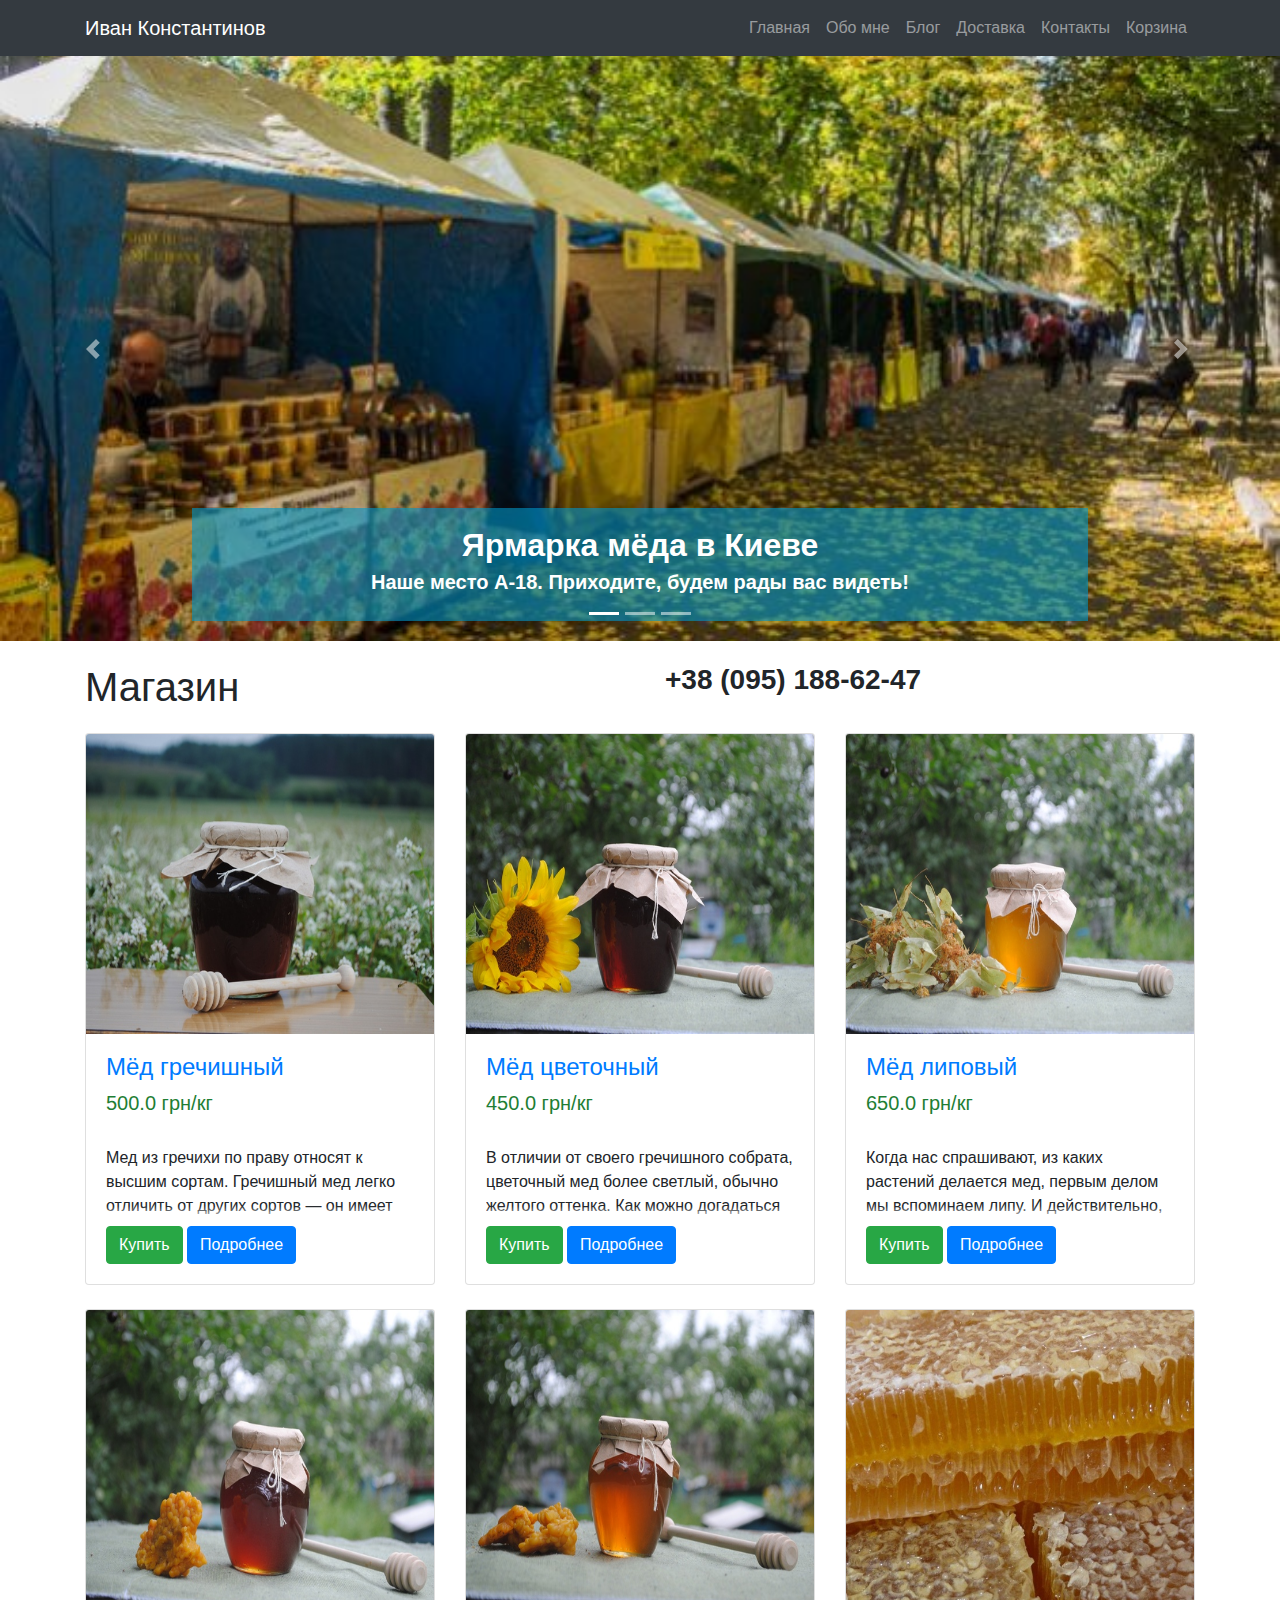
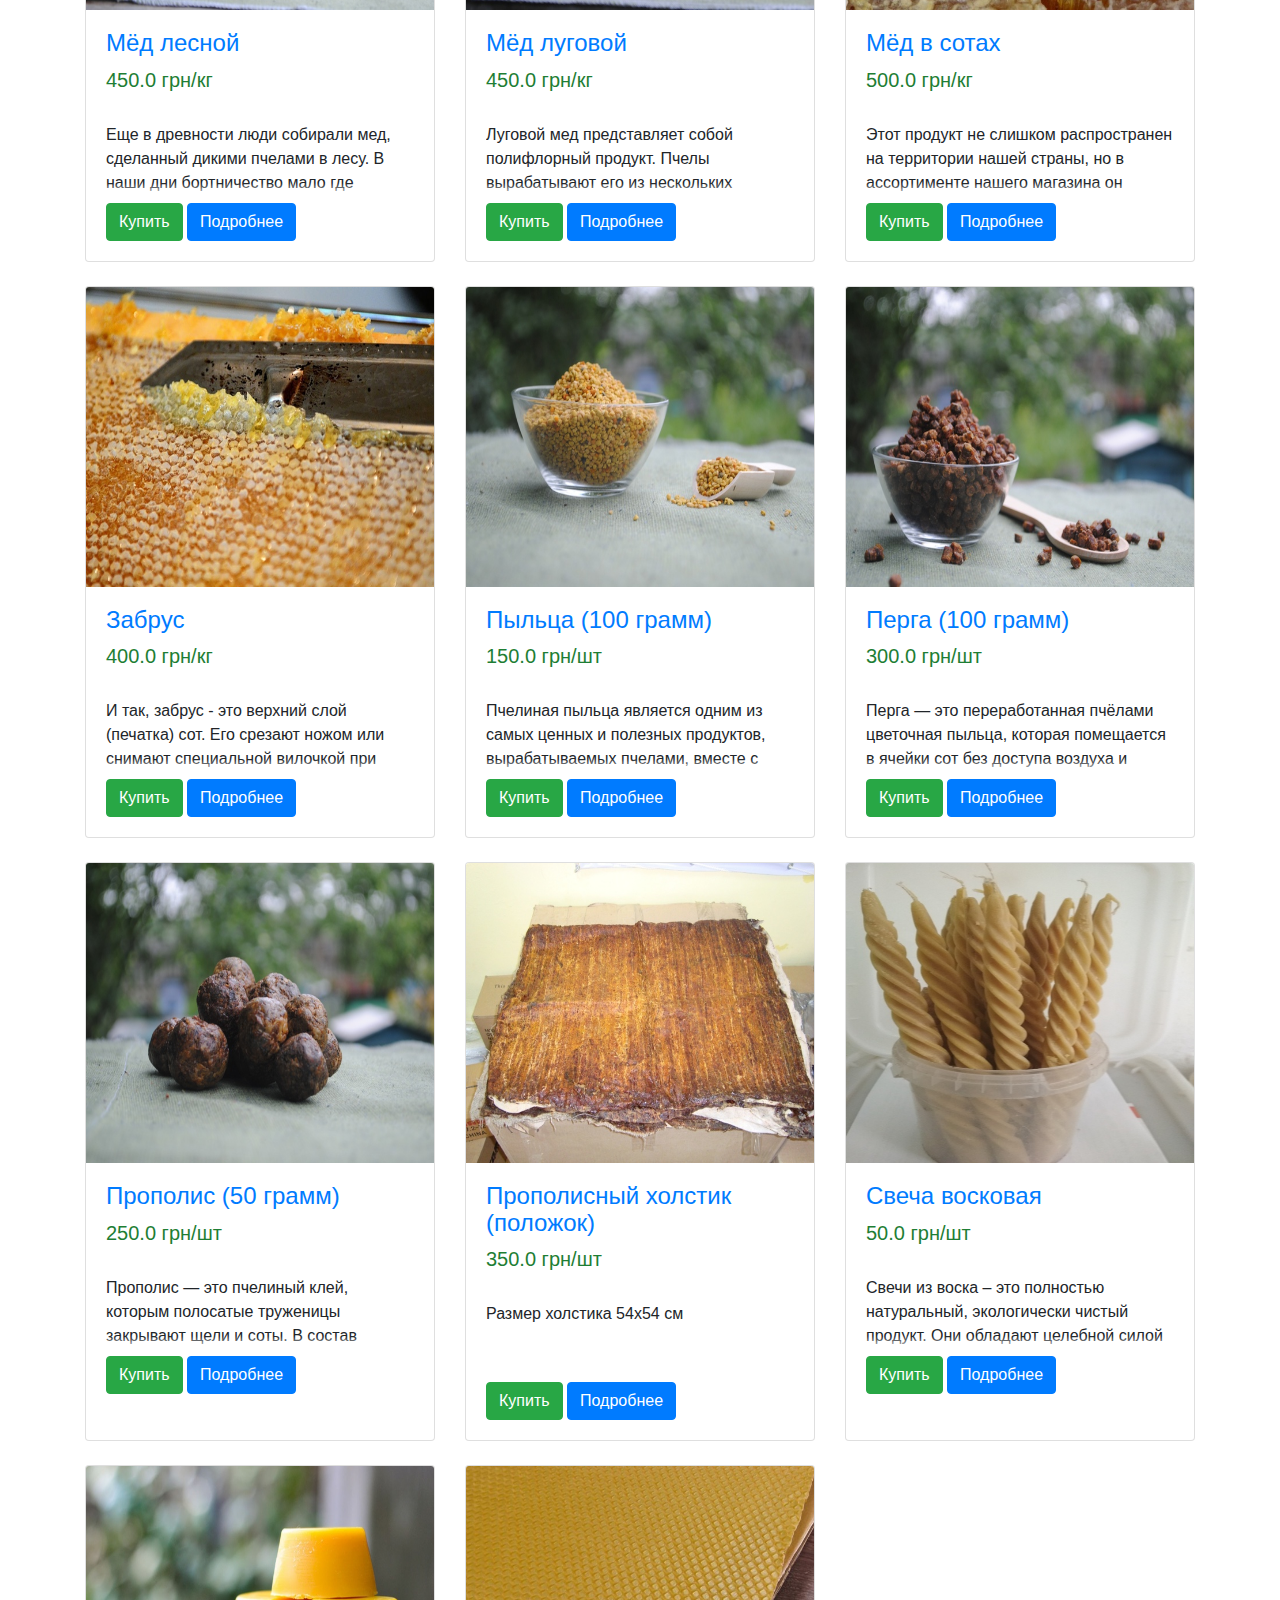
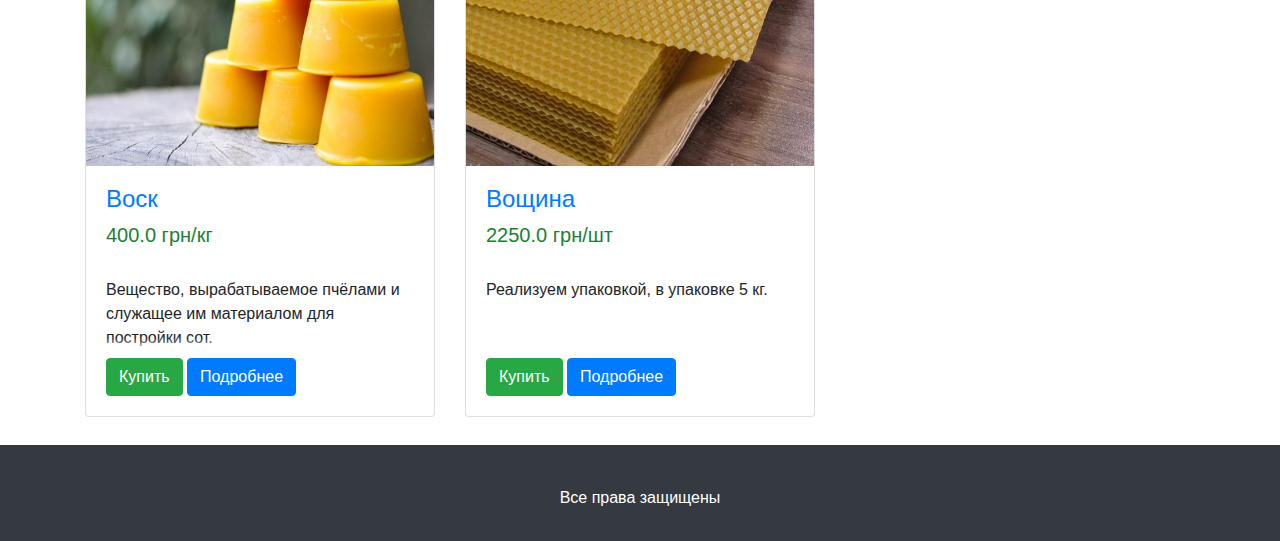
<file: index.html>
<!DOCTYPE html>
<html lang="ru">
<head>
    <meta charset="UTF-8">
    <meta http-equiv="x-ua-compatible" content="IE=edge">
    <meta name="viewport" content="width=device-width, initial-scale=1, shrink-to-fit=no">
    <meta name="author" content="Александр Долинский"> 
    <title>Мёд и продукты пчеловодства от Ивана Константинова</title>
    <meta name="description" content="">
    <meta name="keywords" content="">
    <link rel="stylesheet" href="https://use.fontawesome.com/releases/v5.2.0/css/all.css" integrity="sha384-hWVjflwFxL6sNzntih27bfxkr27PmbbK/iSvJ+a4+0owXq79v+lsFkW54bOGbiDQ" crossorigin="anonymous">
    <link rel="shortcut icon" href="assets/img/logo.png" type="image/png">
    <link href="assets/libs/css/bootstrap.min.css" rel="stylesheet">
    <link href="assets/libs/css/modern-business.css" rel="stylesheet">
    <link href="assets/css/style.css" rel="stylesheet">
</head>
<body>
<nav class="navbar fixed-top navbar-expand-lg navbar-dark bg-dark" role="navigation">
    <div class="container">
        <a class="navbar-brand" href="index.html">Иван Константинов</a>
        <button class="navbar-toggler navbar-toggler-right" type="button" data-toggle="collapse"
                data-target="#navbarResponsive" aria-controls="navbarResponsive" aria-expanded="false"
                aria-label="Toggle navigation">
            <span class="navbar-toggler-icon"></span>
        </button>
        <div class="collapse navbar-collapse" id="navbarResponsive">
            <ul class="navbar-nav ml-auto">
                <li class="nav-item">
                    <a class="nav-link" href="index.html">Главная</a>
                </li>
                <li class="nav-item">
                    <a class="nav-link" href="about.html">Обо мне</a>
                </li>
                <li class="nav-item">
                    <a class="nav-link" href="blog.html">Блог</a>
                </li>
                <li class="nav-item">
                    <a class="nav-link" href="delivery.html">Доставка</a>
                </li>
                <li class="nav-item">
                    <a class="nav-link" href="contacts.html">Контакты</a>
                </li>
                <li class="nav-item">
                    <a class="nav-link" href="basket/index.html">
                        Корзина <i class="fas fa-shopping-cart"></i>                        
                    </a>
                </li>
                
            </ul>
        </div>
    </div>
</nav>
<div id="carouselExampleIndicators" class="carousel slide" data-ride="carousel">
            <ol class="carousel-indicators">
                <li data-target="#carouselExampleIndicators" data-slide-to="0" class="active"></li>
                <li data-target="#carouselExampleIndicators" data-slide-to="1"></li>
                <li data-target="#carouselExampleIndicators" data-slide-to="2"></li>
            </ol>
            <div class="carousel-inner" role="listbox">
                <div class="carousel-item active" style="background-image: url(assets/img/carusel/slide0.jpg)">
                    <div class="carousel-caption d-none d-md-block" style="background-color: rgba(0, 150, 200, 0.6);">
                        <h2><b>Ярмарка мёда в Киеве</b></h2>
                        <h5><b>Наше место А-18. Приходите, будем рады вас видеть!</b></h5>
                    </div>
                </div>
                <div class="carousel-item" style="background-image: url(assets/img/carusel/slide1.jpg)">
                    <div class="carousel-caption d-none d-md-block" style="background-color: rgba(0, 150, 200, 0.6);">
                        <h2><b>Иван Константинов</b></h2>
                        <h5><b>Пчеловод в 4-м поколении с опытом более 25 лет</b></h5>
                    </div>
                </div>
                <div class="carousel-item" style="background-image: url(assets/img/carusel/slide2.jpg)">
                    <div class="carousel-caption d-none d-md-block" style="background-color: rgba(0, 150, 200, 0.6);">
                        <h2><b>Собственная пасека</b></h2>
                        <h5><b>В экологически чистом месте в дали от городов и трасс</b></h5>
                    </div>
                </div>
            </div>
            <a class="carousel-control-prev" href="#carouselExampleIndicators" role="button" data-slide="prev">
                <span class="carousel-control-prev-icon" aria-hidden="true"></span>
                <span class="sr-only">Previous</span>
            </a>
            <a class="carousel-control-next" href="#carouselExampleIndicators" role="button" data-slide="next">
                <span class="carousel-control-next-icon" aria-hidden="true"></span>
                <span class="sr-only">Next</span>
            </a>
        </div>
    <div class="container">
        <div class="row">
            <div class="col-md-6">
                <h1 class="my-4">Магазин</h1>
            </div>
            <div class="col-md-6">
                <h3 class="my-4 pull-right"><b><i class="fas fa-phone" style="color: #29A642; margin-right: 10px;"></i>+38 (095) 188-62-47</b></h3>
            </div>
            </div>
                <div class="row">              
                <div class="col-lg-4 mb-4">
                    <div class="card h-100">
                        <a href="basket/index.html">
                            <img height="300px" class="card-img-top" src="assets/img/products/HVazmXCSlww.jpg" alt=""></a>
                        <div class="card-body">
                            <h4 class="card-title">
                                <a href="#">Мёд гречишный</a>
                            </h4>
                            <h5 class="card-title" style="color: #1e7e34">500.0
                                грн/кг</h5>
                            <div class="block_100">
                            <p class="card-text">Мед из гречихи по праву относят к высшим сортам. Гречишный мед легко отличить от других сортов — он имеет темный оттенок, варьирующийся от оранжевого до каштанового и терракотового. У продукта характерный вкус, который выделяет его среди других сортов, благодаря которому его никогда не спутаешь. Гречишный мед терпкий, чуть-чуть горчит и першит в горле, оставляя после себя уникальное послевкусие. Отдельно стоит упомянуть аромат продукта, состоящий из букета изысканных оттенков: мускат, корица, чернослив и полевые цветы... Попробовав раз гречишный мед, вы влюбитесь в него раз и навсегда.</p>
                            </div>
                            <a href="#" class="btn btn-success" data-toggle="modal"
                               data-target="#buyProductModal0">Купить</a>

                            <a href="article/01/post.html" class="btn btn-primary pull-right">Подробнее</a>

                            <div class="modal fade" id="buyProductModal0" tabindex="-1"
                                 role="dialog"
                                 aria-labelledby="buyProductLabel0">
                                <div class="modal-dialog" role="document">
                                    <div class="modal-content">
                                        <div class="modal-header">
                                            <h4 class="modal-title" id="buyProductLabel0">
                                                Покупка</h4>
                                            <button type="button" class="close" data-dismiss="modal" aria-label="Close"><span
                                                    aria-hidden="true">&times;</span></button>
                                        </div>
                                        <form role="form" action="/add-to-cart/1/" method="post">
                                            <input type='hidden' name='csrfmiddlewaretoken' value='VzdDOFSo5dlsoi9xDLD3SdkBLBzlohqg' />
                                            <div class="modal-body">
                                                <h6>Мёд гречишный</h6>
                                                <div class="input-group">
                                                    <div class="input-group-addon">Количество</div>
                                                    <input name="quantity"
                                                           min="0.100" max="100"
                                                           type="number"
                                                           step="0.100"
                                                           class="form-control"
                                                           value="1">
                                                    <div class="input-group-addon">
                                                        кг
                                                    </div>
                                                </div>
                                            </div>
                                            <div class="modal-footer">
                                                <button type="submit" class="btn btn-success">Купить</button>
                                            </div>
                                        </form>
                                    </div>
                                </div>
                            </div>
                        </div>
                    </div>
                </div>              
                <div class="col-lg-4 mb-4">
                    <div class="card h-100">
                        <a href="#">
                            <img height="300px" class="card-img-top" src="assets/img/products/xsHXwnFVSFI.jpg" alt=""></a>
                        <div class="card-body">
                            <h4 class="card-title">
                                <a href="/product/2/">Мёд цветочный</a>
                            </h4>
                            <h5 class="card-title" style="color: #1e7e34">450.0
                                грн/кг</h5>
                            <div class="block_100">
                                <p class="card-text">В отличии от своего гречишного собрата, цветочный мед более светлый, обычно желтого оттенка. Как можно догадаться из названия сорта, этот продукт собирается с разнотравья, чаще всего это одуванчик, душица, клевер и чабрец. В официальной характеристике этот мед называют «полифлерным».</p>
                            </div>

                            <a href="#" class="btn btn-success" data-toggle="modal"
                               data-target="#buyProductModal1">Купить</a>

                            <a href="#" class="btn btn-primary pull-right">Подробнее</a>

                            <div class="modal fade" id="buyProductModal1" tabindex="-1"
                                 role="dialog"
                                 aria-labelledby="buyProductLabel1">
                                <div class="modal-dialog" role="document">
                                    <div class="modal-content">
                                        <div class="modal-header">
                                            <h4 class="modal-title" id="buyProductLabel1">
                                                Покупка</h4>
                                            <button type="button" class="close" data-dismiss="modal" aria-label="Close"><span
                                                    aria-hidden="true">&times;</span></button>
                                        </div>
                                        <form role="form" action="/add-to-cart/2/" method="post">
                                            <input type='hidden' name='csrfmiddlewaretoken' value='VzdDOFSo5dlsoi9xDLD3SdkBLBzlohqg' />
                                            <div class="modal-body">
                                                <h6>Мёд цветочный</h6>
                                                <div class="input-group">
                                                    <div class="input-group-addon">Количество</div>
                                                    <input name="quantity"
                                                           min="0.100" max="100"
                                                           type="number"
                                                           step="0.100"
                                                           class="form-control"
                                                           value="1">
                                                    <div class="input-group-addon">
                                                        кг
                                                    </div>
                                                </div>
                                            </div>
                                            <div class="modal-footer">
                                                <button type="submit" class="btn btn-success">Купить</button>
                                            </div>
                                        </form>
                                    </div>
                                </div>
                            </div>
                        </div>
                    </div>
                </div>               
                <div class="col-lg-4 mb-4">
                    <div class="card h-100">
                        <a href="#">
                            <img height="300px" class="card-img-top" src="assets/img/products/yl4bfuZRF8E.jpg" alt=""></a>
                        <div class="card-body">
                            <h4 class="card-title">
                                <a href="#">Мёд липовый</a>
                            </h4>
                            <h5 class="card-title" style="color: #1e7e34">650.0
                                грн/кг</h5>
                            <div class="block_100">
                                <p class="card-text">Когда нас спрашивают, из каких растений делается мед, первым делом мы вспоминаем липу. И действительно, удивительный сорт липового меда стоит доверия и восхищения. Липа по праву считается царицей медоносных растений. Интересный факт: с одного дерева липы пчелы производят почти 16 киллограмов натурального меда. Продукт имеет сладкий вкус и выраженное послевкусие горечи и терпкости. Мед из липы отличается душистым и даже мятным ароматом, который чувствуется в июне и июле, когда липа начинает цвести. Баночка липового меда даже в самый холодный зимний день напомнит о счастливых летних деньках.</p>
                            </div>
                            <a href="#" class="btn btn-success" data-toggle="modal"
                               data-target="#buyProductModal2">Купить</a>

                            <a href="#" class="btn btn-primary pull-right">Подробнее</a>

                            <div class="modal fade" id="buyProductModal2" tabindex="-1"
                                 role="dialog"
                                 aria-labelledby="buyProductLabel2">
                                <div class="modal-dialog" role="document">
                                    <div class="modal-content">
                                        <div class="modal-header">
                                            <h4 class="modal-title" id="buyProductLabel2">
                                                Покупка</h4>
                                            <button type="button" class="close" data-dismiss="modal" aria-label="Close"><span
                                                    aria-hidden="true">&times;</span></button>
                                        </div>
                                        <form role="form" action="#" method="post">
                                            <input type='hidden' name='csrfmiddlewaretoken' value='VzdDOFSo5dlsoi9xDLD3SdkBLBzlohqg' />
                                            <div class="modal-body">
                                                <h6>Мёд липовый</h6>
                                                <div class="input-group">
                                                    <div class="input-group-addon">Количество</div>
                                                    <input name="quantity"
                                                           min="0.100" max="100"
                                                           type="number"
                                                           step="0.100"
                                                           class="form-control"
                                                           value="1">
                                                    <div class="input-group-addon">
                                                        кг
                                                    </div>
                                                </div>
                                            </div>
                                            <div class="modal-footer">
                                                <button type="submit" class="btn btn-success">Купить</button>
                                            </div>
                                        </form>
                                    </div>
                                </div>
                            </div>
                        </div>
                    </div>
                </div>    
                </div>
                <div class="row">               
                <div class="col-lg-4 mb-4">
                    <div class="card h-100">
                        <a href="#">
                            <img height="300px" class="card-img-top" src="assets/img/products/IAYRWZsH8zg.jpg" alt=""></a>
                        <div class="card-body">
                            <h4 class="card-title">
                                <a href="#">Мёд лесной</a>
                            </h4>
                            <h5 class="card-title" style="color: #1e7e34">450.0
                                грн/кг</h5>
                            <div class="block_100">
                                <p class="card-text">Еще в древности люди собирали мед, сделанный дикими пчелами в лесу. В наши дни бортничество мало где распространено, но лесной мед все такой же вкусный и полезный. Так как невозможно определить, с каких именно растений собран лесной мед, его цвет может варьироваться от светло-желтых до темных, почти черных оттенков. Характерный горьковатый вкус продукта обусловлен большим содержанием пади, а мед, собранный в лесу с хвойными деревьями, может даже отдавать небольшой кислинкой. Аромат продукта вобрал в себя все разнообразие лесных запахов. Лесной мед получается более густым, чем луговой. Также этот мед кристаллизуется медленнее, чем другие сорта, поэтому срок хранения у него более длительный.</p>
                            </div>
                            <a href="#" class="btn btn-success" data-toggle="modal"
                               data-target="#buyProductModal3">Купить</a>

                            <a href="#" class="btn btn-primary pull-right">Подробнее</a>

                            <div class="modal fade" id="buyProductModal3" tabindex="-1"
                                 role="dialog"
                                 aria-labelledby="buyProductLabel3">
                                <div class="modal-dialog" role="document">
                                    <div class="modal-content">
                                        <div class="modal-header">
                                            <h4 class="modal-title" id="buyProductLabel3">
                                                Покупка</h4>
                                            <button type="button" class="close" data-dismiss="modal" aria-label="Close"><span
                                                    aria-hidden="true">&times;</span></button>
                                        </div>
                                        <form role="form" action="#" method="post">
                                            <input type='hidden' name='csrfmiddlewaretoken' value='VzdDOFSo5dlsoi9xDLD3SdkBLBzlohqg' />
                                            <div class="modal-body">
                                                <h6>Мёд лесной</h6>
                                                <div class="input-group">
                                                    <div class="input-group-addon">Количество</div>
                                                    <input name="quantity"
                                                           min="0.100" max="100"
                                                           type="number"
                                                           step="0.100"
                                                           class="form-control"
                                                           value="1">
                                                    <div class="input-group-addon">
                                                        кг
                                                    </div>
                                                </div>
                                            </div>
                                            <div class="modal-footer">
                                                <button type="submit" class="btn btn-success">Купить</button>
                                            </div>
                                        </form>
                                    </div>
                                </div>
                            </div>
                        </div>
                    </div>
                </div>               
                <div class="col-lg-4 mb-4">
                    <div class="card h-100">
                        <a href="#"><img height="300px" class="card-img-top" src="assets/img/products/72Tln3SUphE.jpg" alt=""></a>
                        <div class="card-body">
                            <h4 class="card-title">
                                <a href="#">Мёд луговой</a>
                            </h4>
                            <h5 class="card-title" style="color: #1e7e34">450.0
                                грн/кг</h5>
                            <div class="block_100">
                                <p class="card-text">Луговой мед представляет собой полифлорный продукт. Пчелы вырабатывают его из нескольких десятков видов растений-медоносов. В состав меда входит нектар клевера, чабреца, шалфея, дикой герани, зверобоя, тмина, цикория, василька, душицы, одуванчика, донника, тимьяна, люцерны и других цветов.</p>
                            </div>
                            <a href="#" class="btn btn-success" data-toggle="modal"
                               data-target="#buyProductModal4">Купить</a>

                            <a href="#" class="btn btn-primary pull-right">Подробнее</a>

                            <div class="modal fade" id="buyProductModal4" tabindex="-1"
                                 role="dialog"
                                 aria-labelledby="buyProductLabel4">
                                <div class="modal-dialog" role="document">
                                    <div class="modal-content">
                                        <div class="modal-header">
                                            <h4 class="modal-title" id="buyProductLabel4">
                                                Покупка</h4>
                                            <button type="button" class="close" data-dismiss="modal" aria-label="Close"><span
                                                    aria-hidden="true">&times;</span></button>
                                        </div>
                                        <form role="form" action="/add-to-cart/11/" method="post">
                                            <input type='hidden' name='csrfmiddlewaretoken' value='VzdDOFSo5dlsoi9xDLD3SdkBLBzlohqg' />
                                            <div class="modal-body">
                                                <h6>Мёд луговой</h6>
                                                <div class="input-group">
                                                    <div class="input-group-addon">Количество</div>
                                                    <input name="quantity"
                                                           min="0.100" max="100"
                                                           type="number"
                                                           step="0.100"
                                                           class="form-control"
                                                           value="1">
                                                    <div class="input-group-addon">
                                                        кг
                                                    </div>
                                                </div>
                                            </div>
                                            <div class="modal-footer">
                                                <button type="submit" class="btn btn-success">Купить</button>
                                            </div>
                                        </form>
                                    </div>
                                </div>
                            </div>
                        </div>
                    </div>
                </div>                            
                <div class="col-lg-4 mb-4">
                    <div class="card h-100">
                        <a href="#"><img height="300px" class="card-img-top" src="assets/img/products/8lYLerZlyRs.jpg" alt=""></a>
                        <div class="card-body">
                            <h4 class="card-title">
                                <a href="#">Мёд в сотах</a>
                            </h4>
                            <h5 class="card-title" style="color: #1e7e34">500.0
                                грн/кг</h5>
                            <div class="block_100">
                                <p class="card-text">Этот продукт не слишком распространен на территории нашей страны, но в ассортименте нашего магазина он имеется. Ведь мед в сотах обладает рядом уникальных целебных свойств, о которых сейчас и пойдет речь.</p>
                            </div>
                            <a href="#" class="btn btn-success" data-toggle="modal"
                               data-target="#buyProductModal5">Купить</a>

                            <a href="#" class="btn btn-primary pull-right">Подробнее</a>

                            <div class="modal fade" id="buyProductModal5" tabindex="-1"
                                 role="dialog"
                                 aria-labelledby="buyProductLabel5">
                                <div class="modal-dialog" role="document">
                                    <div class="modal-content">
                                        <div class="modal-header">
                                            <h4 class="modal-title" id="buyProductLabel5">
                                                Покупка</h4>
                                            <button type="button" class="close" data-dismiss="modal" aria-label="Close"><span
                                                    aria-hidden="true">&times;</span></button>
                                        </div>
                                        <form role="form" action="#" method="post">
                                            <input type='hidden' name='csrfmiddlewaretoken' value='VzdDOFSo5dlsoi9xDLD3SdkBLBzlohqg' />
                                            <div class="modal-body">
                                                <h6>Мёд в сотах</h6>
                                                <div class="input-group">
                                                    <div class="input-group-addon">Количество</div>
                                                    <input name="quantity"
                                                           min="0.100" max="100"
                                                           type="number"
                                                           step="0.100"
                                                           class="form-control"
                                                           value="1">
                                                    <div class="input-group-addon">
                                                        кг
                                                    </div>
                                                </div>
                                            </div>
                                            <div class="modal-footer">
                                                <button type="submit" class="btn btn-success">Купить</button>
                                            </div>
                                        </form>
                                    </div>
                                </div>
                            </div>
                        </div>
                    </div>
                </div>
                </div>
                <div class="row">                
                <div class="col-lg-4 mb-4">
                    <div class="card h-100">
                        <a href="#"><img height="300px" class="card-img-top" src="assets/img/products/yLPkfrJUY1c.jpg" alt=""></a>
                        <div class="card-body">
                            <h4 class="card-title">
                                <a href="#">Забрус</a>
                            </h4>
                            <h5 class="card-title" style="color: #1e7e34">400.0
                                грн/кг</h5>
                            <div class="block_100">
                                <p class="card-text">И так, забрус - это верхний слой (печатка) сот. Его срезают ножом или снимают специальной вилочкой при распечатывании сот, перед откачкой мёда. Пчёлы запечатывают мёд, только тогда, когда он созрел. Запечатывая мёд - пчёлы его консервируют себе на зиму.</p>
                            </div>
                            <a href="#" class="btn btn-success" data-toggle="modal"
                               data-target="#buyProductModal6">Купить</a>

                            <a href="#" class="btn btn-primary pull-right">Подробнее</a>

                            <div class="modal fade" id="buyProductModal6" tabindex="-1"
                                 role="dialog"
                                 aria-labelledby="buyProductLabel6">
                                <div class="modal-dialog" role="document">
                                    <div class="modal-content">
                                        <div class="modal-header">
                                            <h4 class="modal-title" id="buyProductLabel6">
                                                Покупка</h4>
                                            <button type="button" class="close" data-dismiss="modal" aria-label="Close"><span
                                                    aria-hidden="true">&times;</span></button>
                                        </div>
                                        <form role="form" action="#" method="post">
                                            <input type='hidden' name='csrfmiddlewaretoken' value='VzdDOFSo5dlsoi9xDLD3SdkBLBzlohqg' />
                                            <div class="modal-body">
                                                <h6>Забрус</h6>
                                                <div class="input-group">
                                                    <div class="input-group-addon">Количество</div>
                                                    <input name="quantity"
                                                           min="0.100" max="100"
                                                           type="number"
                                                           step="0.100"
                                                           class="form-control"
                                                           value="1">
                                                    <div class="input-group-addon">
                                                        кг
                                                    </div>
                                                </div>
                                            </div>
                                            <div class="modal-footer">
                                                <button type="submit" class="btn btn-success">Купить</button>
                                            </div>
                                        </form>
                                    </div>
                                </div>
                            </div>
                        </div>
                    </div>
                </div>         
                <div class="col-lg-4 mb-4">
                    <div class="card h-100">
                        <a href="#">
                            <img height="300px" class="card-img-top" src="assets/img/products/mHe4TjqIKgw.jpg" alt=""></a>
                        <div class="card-body">
                            <h4 class="card-title">
                                <a href="#">Пыльца (100 грамм)</a>
                            </h4>
                            <h5 class="card-title" style="color: #1e7e34">150.0
                                грн/шт</h5>
                            <div class="block_100">
                                <p class="card-text">Пчелиная пыльца является одним из самых ценных и полезных продуктов, вырабатываемых пчелами, вместе с прополисом и маточным молочком. Во время опыления цветка пчела цепляет своими мохнатыми ножками его пыльцу и относит в улей, где она скапливается в специальном лотке.</p>
                            </div>
                            <a href="#" class="btn btn-success" data-toggle="modal"
                               data-target="#buyProductModal7">Купить</a>

                            <a href="#" class="btn btn-primary pull-right">Подробнее</a>

                            <div class="modal fade" id="buyProductModal7" tabindex="-1"
                                 role="dialog"
                                 aria-labelledby="buyProductLabel7">
                                <div class="modal-dialog" role="document">
                                    <div class="modal-content">
                                        <div class="modal-header">
                                            <h4 class="modal-title" id="buyProductLabel7">
                                                Покупка</h4>
                                            <button type="button" class="close" data-dismiss="modal" aria-label="Close"><span
                                                    aria-hidden="true">&times;</span></button>
                                        </div>
                                        <form role="form" action="#" method="post">
                                            <input type='hidden' name='csrfmiddlewaretoken' value='VzdDOFSo5dlsoi9xDLD3SdkBLBzlohqg' />
                                            <div class="modal-body">
                                                <h6>Пыльца (100 грамм)</h6>
                                                <div class="input-group">
                                                    <div class="input-group-addon">Количество</div>
                                                    <input name="quantity"
                                                           min="1" max="100"
                                                           type="number"
                                                           step="1"
                                                           class="form-control"
                                                           value="1">
                                                    <div class="input-group-addon">
                                                        шт
                                                    </div>
                                                </div>
                                            </div>
                                            <div class="modal-footer">
                                                <button type="submit" class="btn btn-success">Купить</button>
                                            </div>
                                        </form>
                                    </div>
                                </div>
                            </div>
                        </div>
                    </div>
                </div>                
                <div class="col-lg-4 mb-4">
                    <div class="card h-100">
                        <a href="#">
                            <img height="300px" class="card-img-top" src="assets/img/products/FbwC8JmmJuw.jpg" alt=""></a>
                        <div class="card-body">
                            <h4 class="card-title">
                                <a href="#">Перга (100 грамм)</a>
                            </h4>
                            <h5 class="card-title" style="color: #1e7e34">300.0
                                грн/шт</h5>
                            <div class="block_100">
                                <p class="card-text">Перга — это переработанная пчёлами цветочная пыльца, которая помещается в ячейки сот без доступа воздуха и заливается мёдом. От воздействия пчелиной слюны и микроорганизмов вырабатывается молочная кислота, консервирующая массу.</p>
                            </div>
                            <a href="#" class="btn btn-success" data-toggle="modal"
                               data-target="#buyProductModal8">Купить</a>

                            <a href="#" class="btn btn-primary pull-right">Подробнее</a>

                            <div class="modal fade" id="buyProductModal8" tabindex="-1"
                                 role="dialog"
                                 aria-labelledby="buyProductLabel8">
                                <div class="modal-dialog" role="document">
                                    <div class="modal-content">
                                        <div class="modal-header">
                                            <h4 class="modal-title" id="buyProductLabel8">
                                                Покупка</h4>
                                            <button type="button" class="close" data-dismiss="modal" aria-label="Close"><span
                                                    aria-hidden="true">&times;</span></button>
                                        </div>
                                        <form role="form" action="#" method="post">
                                            <input type='hidden' name='csrfmiddlewaretoken' value='VzdDOFSo5dlsoi9xDLD3SdkBLBzlohqg' />
                                            <div class="modal-body">
                                                <h6>Перга (100 грамм)</h6>
                                                <div class="input-group">
                                                    <div class="input-group-addon">Количество</div>
                                                    <input name="quantity"
                                                           min="1" max="100"
                                                           type="number"
                                                           step="1"
                                                           class="form-control"
                                                           value="1">
                                                    <div class="input-group-addon">
                                                        шт
                                                    </div>
                                                </div>
                                            </div>
                                            <div class="modal-footer">
                                                <button type="submit" class="btn btn-success">Купить</button>
                                            </div>
                                        </form>
                                    </div>
                                </div>
                            </div>
                        </div>
                    </div>
                </div>
                </div>
                <div class="row">           
                <div class="col-lg-4 mb-4">
                    <div class="card h-100">
                        <a href="#"><img height="300px" class="card-img-top" src="assets/img/products/oaTMhvdlBxU.jpg" alt=""></a>
                        <div class="card-body">
                            <h4 class="card-title">
                                <a href="#">Прополис (50 грамм)</a>
                            </h4>
                            <h5 class="card-title" style="color: #1e7e34">250.0
                                грн/шт</h5>
                            <div class="block_100">
                                <p class="card-text">Прополис — это пчелиный клей, которым полосатые труженицы закрывают щели и соты. В состав продукта входят 16 классов органических веществ, поэтому прополис обладает поистине магическим действием. Одна из важнейших его функций — дезинфицирующая. Пчелы используют его для поддержания стерильности в своих ульях. Прополис помогает уничтожать возбудителей инфекционных заболеваний и выводить токсины из организма. Продукт даже способен нейтрализовать яды, которые выделяют распадающиеся клетки, ускоряет процессы заживления и регенерации.</p>
                            </div>
                            <a href="#" class="btn btn-success" data-toggle="modal"
                               data-target="#buyProductModal9">Купить</a>

                            <a href="#" class="btn btn-primary pull-right">Подробнее</a>

                            <div class="modal fade" id="buyProductModal9" tabindex="-1"
                                 role="dialog"
                                 aria-labelledby="buyProductLabel9">
                                <div class="modal-dialog" role="document">
                                    <div class="modal-content">
                                        <div class="modal-header">
                                            <h4 class="modal-title" id="buyProductLabel9">
                                                Покупка</h4>
                                            <button type="button" class="close" data-dismiss="modal" aria-label="Close"><span
                                                    aria-hidden="true">&times;</span></button>
                                        </div>
                                        <form role="form" action="#" method="post">
                                            <input type='hidden' name='csrfmiddlewaretoken' value='VzdDOFSo5dlsoi9xDLD3SdkBLBzlohqg' />
                                            <div class="modal-body">
                                                <h6>Прополис (50 грамм)</h6>
                                                <div class="input-group">
                                                    <div class="input-group-addon">Количество</div>
                                                    <input name="quantity"
                                                           min="1" max="100"
                                                           type="number"
                                                           step="1"
                                                           class="form-control"
                                                           value="1">
                                                    <div class="input-group-addon">
                                                        шт
                                                    </div>
                                                </div>
                                            </div>
                                            <div class="modal-footer">
                                                <button type="submit" class="btn btn-success">Купить</button>
                                            </div>
                                        </form>
                                    </div>
                                </div>
                            </div>
                        </div>
                    </div>
                </div>              
                <div class="col-lg-4 mb-4">
                    <div class="card h-100">
                        <a href="#"><img height="300px" class="card-img-top" src="assets/img/products/-g1Kk6nO11E.jpg" alt=""></a>
                        <div class="card-body">
                            <h4 class="card-title">
                                <a href="#">Прополисный холстик (положок)</a>
                            </h4>
                            <h5 class="card-title" style="color: #1e7e34">350.0
                                грн/шт</h5>
                            <div class="block_100">
                                <p class="card-text">Размер холстика 54х54 см</p>
                            </div>
                            <a href="#" class="btn btn-success" data-toggle="modal"
                               data-target="#buyProductModal10">Купить</a>

                            <a href="#" class="btn btn-primary pull-right">Подробнее</a>

                            <div class="modal fade" id="buyProductModal10" tabindex="-1"
                                 role="dialog"
                                 aria-labelledby="buyProductLabel10">
                                <div class="modal-dialog" role="document">
                                    <div class="modal-content">
                                        <div class="modal-header">
                                            <h4 class="modal-title" id="buyProductLabel10">
                                                Покупка</h4>
                                            <button type="button" class="close" data-dismiss="modal" aria-label="Close"><span
                                                    aria-hidden="true">&times;</span></button>
                                        </div>
                                        <form role="form" action="/add-to-cart/12/" method="post">
                                            <input type='hidden' name='csrfmiddlewaretoken' value='VzdDOFSo5dlsoi9xDLD3SdkBLBzlohqg' />
                                            <div class="modal-body">
                                                <h6>Прополисный холстик (положок)</h6>
                                                <div class="input-group">
                                                    <div class="input-group-addon">Количество</div>
                                                    <input name="quantity"
                                                           min="1" max="100"
                                                           type="number"
                                                           step="1"
                                                           class="form-control"
                                                           value="1">
                                                    <div class="input-group-addon">
                                                        шт
                                                    </div>
                                                </div>
                                            </div>
                                            <div class="modal-footer">
                                                <button type="submit" class="btn btn-success">Купить</button>
                                            </div>
                                        </form>
                                    </div>
                                </div>
                            </div>
                        </div>
                    </div>
                </div>              
                <div class="col-lg-4 mb-4">
                    <div class="card h-100">
                        <a href="#"><img height="300px" class="card-img-top" src="assets/img/products/uI3T1bwIsMs.jpg" alt=""></a>
                        <div class="card-body">
                            <h4 class="card-title">
                                <a href="#">Свеча восковая</a>
                            </h4>
                            <h5 class="card-title" style="color: #1e7e34">50.0
                                грн/шт</h5>
                            <div class="block_100">
                                <p class="card-text">Свечи из воска – это полностью натуральный, экологически чистый продукт. Они обладают целебной силой природы. При горении воск выделяет антимикробные ферменты, лечебные эфироносы – воздух в доме очищается. Особенно это полезно во время вспышки вирусного гриппа.</p>
                            </div>
                            <a href="#" class="btn btn-success" data-toggle="modal"
                               data-target="#buyProductModal11">Купить</a>

                            <a href="#" class="btn btn-primary pull-right">Подробнее</a>

                            <div class="modal fade" id="buyProductModal11" tabindex="-1"
                                 role="dialog"
                                 aria-labelledby="buyProductLabel11">
                                <div class="modal-dialog" role="document">
                                    <div class="modal-content">
                                        <div class="modal-header">
                                            <h4 class="modal-title" id="buyProductLabel11">
                                                Покупка</h4>
                                            <button type="button" class="close" data-dismiss="modal" aria-label="Close"><span
                                                    aria-hidden="true">&times;</span></button>
                                        </div>
                                        <form role="form" action="/add-to-cart/16/" method="post">
                                            <input type='hidden' name='csrfmiddlewaretoken' value='VzdDOFSo5dlsoi9xDLD3SdkBLBzlohqg' />
                                            <div class="modal-body">
                                                <h6>Свеча восковая</h6>
                                                <div class="input-group">
                                                    <div class="input-group-addon">Количество</div>
                                                    <input name="quantity"
                                                           min="1" max="100"
                                                           type="number"
                                                           step="1"
                                                           class="form-control"
                                                           value="1">
                                                    <div class="input-group-addon">
                                                        шт
                                                    </div>
                                                </div>
                                            </div>
                                            <div class="modal-footer">
                                                <button type="submit" class="btn btn-success">Купить</button>
                                            </div>
                                        </form>
                                    </div>
                                </div>
                            </div>
                        </div>
                    </div>
                </div>
            </div>
            <div class="row">   
                <div class="col-lg-4 mb-4">
                    <div class="card h-100">
                        <a href="/product/15/">
                            <img height="300px" class="card-img-top"src="assets/img/products/PemU4A7UfvU.jpg" alt=""></a>
                        <div class="card-body">
                            <h4 class="card-title">
                                <a href="#">Воск</a>
                            </h4>
                            <h5 class="card-title" style="color: #1e7e34">400.0
                                грн/кг</h5>
                            <div class="block_100">
                                <p class="card-text">Вещество, вырабатываемое пчёлами и служащее им материалом для постройки сот.</p>
                            </div>
                            <a href="#" class="btn btn-success" data-toggle="modal"
                               data-target="#buyProductModal12">Купить</a>

                            <a href="#" class="btn btn-primary pull-right">Подробнее</a>

                            <div class="modal fade" id="buyProductModal12" tabindex="-1"
                                 role="dialog"
                                 aria-labelledby="buyProductLabel12">
                                <div class="modal-dialog" role="document">
                                    <div class="modal-content">
                                        <div class="modal-header">
                                            <h4 class="modal-title" id="buyProductLabel12">
                                                Покупка</h4>
                                            <button type="button" class="close" data-dismiss="modal" aria-label="Close"><span
                                                    aria-hidden="true">&times;</span></button>
                                        </div>
                                        <form role="form" action="#" method="post">
                                            <input type='hidden' name='csrfmiddlewaretoken' value='VzdDOFSo5dlsoi9xDLD3SdkBLBzlohqg' />
                                            <div class="modal-body">
                                                <h6>Воск</h6>
                                                <div class="input-group">
                                                    <div class="input-group-addon">Количество</div>
                                                    <input name="quantity"
                                                           min="0.100" max="100"
                                                           type="number"
                                                           step="0.100"
                                                           class="form-control"
                                                           value="1">
                                                    <div class="input-group-addon">
                                                        кг
                                                    </div>
                                                </div>
                                            </div>
                                            <div class="modal-footer">
                                                <button type="submit" class="btn btn-success">Купить</button>
                                            </div>
                                        </form>
                                    </div>
                                </div>
                            </div>
                        </div>
                    </div>
                </div>             
                <div class="col-lg-4 mb-4">
                    <div class="card h-100">
                        <a href="#">
                            <img height="300px" class="card-img-top" src="assets/img/products/DdS43lIUn6k.jpg" alt=""></a>
                        <div class="card-body">
                            <h4 class="card-title">
                                <a href="#">Вощина</a>
                            </h4>
                            <h5 class="card-title" style="color: #1e7e34">2250.0
                                грн/шт</h5>
                            <div class="block_100">
                                <p class="card-text">Реализуем упаковкой, в упаковке 5 кг.</p>
                            </div>
                            <a href="#" class="btn btn-success" data-toggle="modal"
                               data-target="#buyProductModal13">Купить</a>

                            <a href="#" class="btn btn-primary pull-right">Подробнее</a>

                            <div class="modal fade" id="buyProductModal13" tabindex="-1"
                                 role="dialog"
                                 aria-labelledby="buyProductLabel13">
                                <div class="modal-dialog" role="document">
                                    <div class="modal-content">
                                        <div class="modal-header">
                                            <h4 class="modal-title" id="buyProductLabel13">
                                                Покупка</h4>
                                            <button type="button" class="close" data-dismiss="modal" aria-label="Close"><span
                                                    aria-hidden="true">&times;</span></button>
                                        </div>
                                        <form role="form" action="#" method="post">
                                            <input type='hidden' name='csrfmiddlewaretoken' value='VzdDOFSo5dlsoi9xDLD3SdkBLBzlohqg' />
                                            <div class="modal-body">
                                                <h6>Вощина</h6>
                                                <div class="input-group">
                                                    <div class="input-group-addon">Количество</div>
                                                    <input name="quantity"
                                                           min="1" max="100"
                                                           type="number"
                                                           step="1"
                                                           class="form-control"
                                                           value="1">
                                                    <div class="input-group-addon">
                                                        шт
                                                    </div>
                                                </div>
                                            </div>
                                            <div class="modal-footer">
                                                <button type="submit" class="btn btn-success">Купить</button>
                                            </div>
                                        </form>
                                    </div>
                                </div>
                            </div>
                        </div>
                    </div>
                </div>       
            </div>
     </div>

<footer class="footer py-5 bg-dark">
    <div class="container">
        <p class="m-0 text-center text-white">Все права защищены</p>
    </div>
</footer>

<script src="assets/libs/js/jquery.min.js"></script>
<script src="assets/libs/js/popper.min.js"></script>
<script src="assets/libs/js/bootstrap.min.js"></script>
<script src="assets/libs/js/scroll.js"></script>


</body>
</html>
</file>
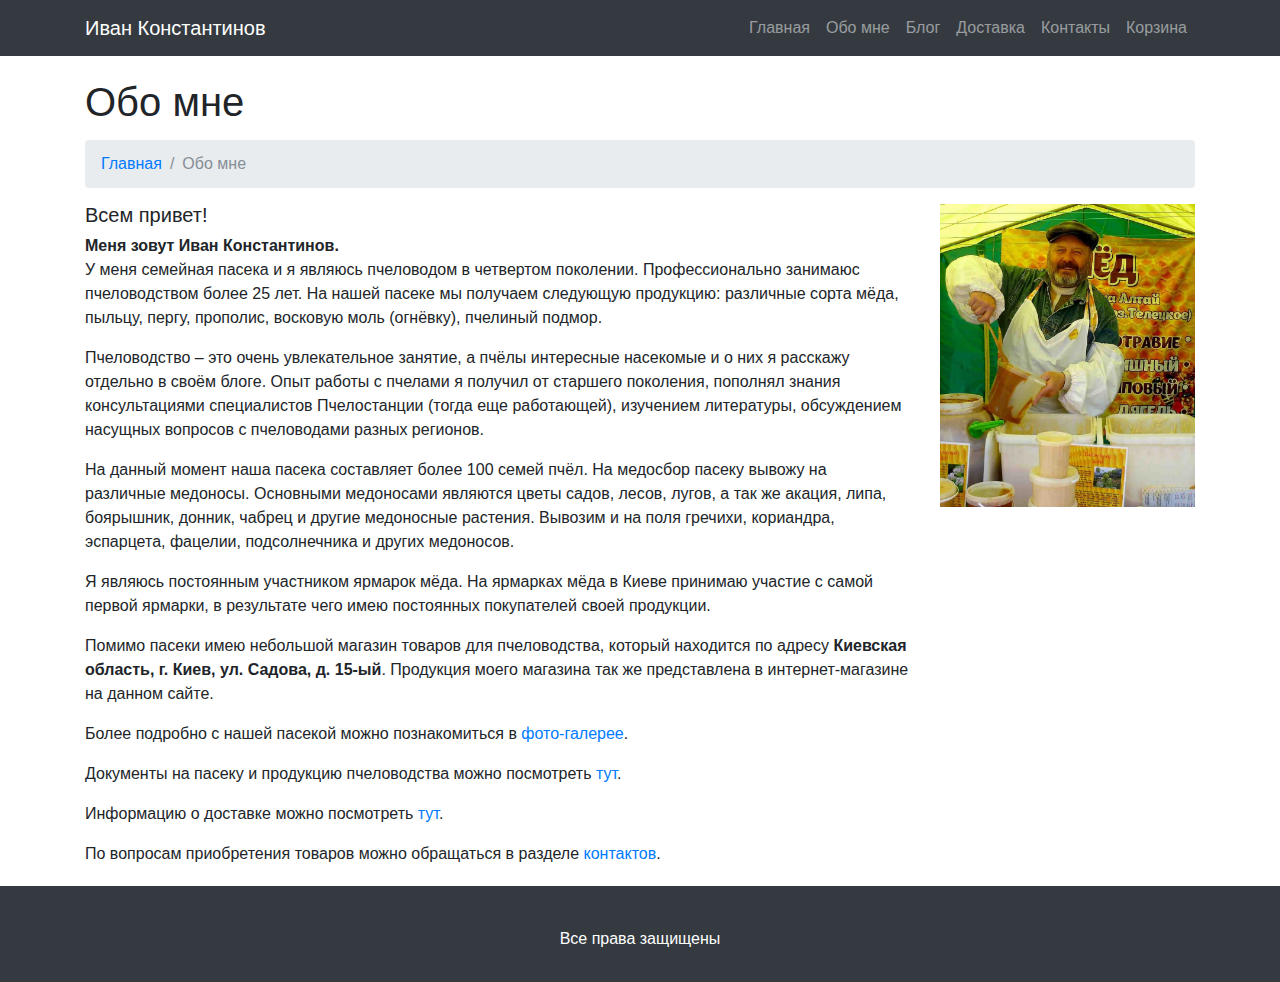
<file: about.html>
<!DOCTYPE html>
<html lang="en">
<head>
    <meta charset="UTF-8">
    <meta http-equiv="x-ua-compatible" content="IE=edge">
    <meta name="viewport" content="width=device-width, initial-scale=1, shrink-to-fit=no">
    <meta name="author" content="Александр Долинский">
    
    <title>Пчеловод Иван Константинов: информация о моей пасеке и обо мне</title>
    <meta name="description" content="">
    <meta name="keywords" content="">
    <link rel="stylesheet" href="https://use.fontawesome.com/releases/v5.2.0/css/all.css" integrity="sha384-hWVjflwFxL6sNzntih27bfxkr27PmbbK/iSvJ+a4+0owXq79v+lsFkW54bOGbiDQ" crossorigin="anonymous">

    <link rel="shortcut icon" href="assets/img/logo.png" type="image/png">
    <link href="assets/libs/css/bootstrap.min.css" rel="stylesheet">
    <link href="assets/libs/css/modern-business.css" rel="stylesheet">
    <link href="assets/css/style.css" rel="stylesheet">
</head>
<body>
<nav class="navbar fixed-top navbar-expand-lg navbar-dark bg-dark" role="navigation">
    <div class="container">
        <a class="navbar-brand" href="about.html">Иван Константинов</a>
        <button class="navbar-toggler navbar-toggler-right" type="button" data-toggle="collapse"
                data-target="#navbarResponsive" aria-controls="navbarResponsive" aria-expanded="false"
                aria-label="Toggle navigation">
            <span class="navbar-toggler-icon"></span>
        </button>
        <div class="collapse navbar-collapse" id="navbarResponsive">
            <ul class="navbar-nav ml-auto">
                <li class="nav-item">
                    <a class="nav-link" href="index.html">Главная</a>
                </li>
                <li class="nav-item">
                    <a class="nav-link" href="about.html">Обо мне</a>
                </li>
                <li class="nav-item">
                    <a class="nav-link" href="blog.html">Блог</a>
                </li>
                <li class="nav-item">
                    <a class="nav-link" href="delivery.html">Доставка</a>
                </li>
                <li class="nav-item">
                    <a class="nav-link" href="contacts.html">Контакты</a>
                </li>
                <li class="nav-item">
                    <a class="nav-link" href="">
                        Корзина <i class="fas fa-shopping-cart"></i>             
                    </a>
                </li>
                
            </ul>
        </div>
    </div>
</nav>
<div class="container">
        <h1 class="mt-4 mb-3">Обо мне</h1>
        <ol class="breadcrumb">
            <li class="breadcrumb-item">
                <a href="index.html" style="float: left">Главная</a>
            </li>
            <li class="breadcrumb-item active">Обо мне</li>
        </ol>
        <div class="row">
            <div class="col-md-9">
                <h5>Всем привет!</h5>
                <b>Меня зовут Иван Константинов.</b>
                <p>У меня семейная пасека и я являюсь пчеловодом в четвертом поколении. Профессионально занимаюс пчеловодством более 25 лет. На нашей пасеке мы получаем следующую продукцию: различные сорта мёда, пыльцу, пергу, прополис, восковую моль (огнёвку), пчелиный подмор.
                <p>Пчеловодство – это очень увлекательное занятие, а пчёлы интересные насекомые и о них я расскажу отдельно в своём блоге. Опыт работы с пчелами я получил от старшего поколения, пополнял знания консультациями специалистов Пчелостанции (тогда еще работающей), изучением литературы, обсуждением насущных вопросов с пчеловодами разных регионов.
                <p>На данный момент наша пасека составляет более 100 семей пчёл. На медосбор пасеку вывожу на различные медоносы. Основными медоносами являются цветы садов, лесов, лугов, а так же акация, липа, боярышник, донник, чабрец и другие медоносные растения. Вывозим и на поля гречихи, кориандра, эспарцета, фацелии, подсолнечника и других медоносов.
                <p>Я являюсь постоянным участником ярмарок мёда. На ярмарках мёда в Киеве принимаю участие с самой первой ярмарки, в результате чего имею постоянных покупателей своей продукции.
                <p>Помимо пасеки имею небольшой магазин товаров для пчеловодства, который находится по адресу <b>Киевская область, г. Киев, ул. Садова, д. 15-ый</b>. Продукция моего магазина так же представлена в интернет-магазине на данном сайте. <p>Более подробно с нашей пасекой можно познакомиться в <a href="photo.html">фото-галерее</a>. <p>Документы на пасеку и продукцию пчеловодства можно посмотреть <a href="documents.html">тут</a>.
                <p>Информацию о доставке можно посмотреть <a href="delivery.html">тут</a>.
                <p>По вопросам приобретения товаров можно обращаться в разделе <a href="contacts.html">контактов</a>.
            </div>
            <div class="col-md-3">
                <img src="assets/img/about/about.jpg" width="100%">
            </div>
        </div>
    </div>
<footer class="footer py-5 bg-dark">
    <div class="container">
        <p class="m-0 text-center text-white">Все права защищены</p>
    </div>
</footer>
<script src="assets/libs/js/jquery.min.js"></script>
<script src="assets/libs/js/popper.min.js"></script>
<script src="assets/libs/js/bootstrap.min.js"></script>
<script src="assets/libs/js/scroll.js"></script>
</body>
</html>
</file>
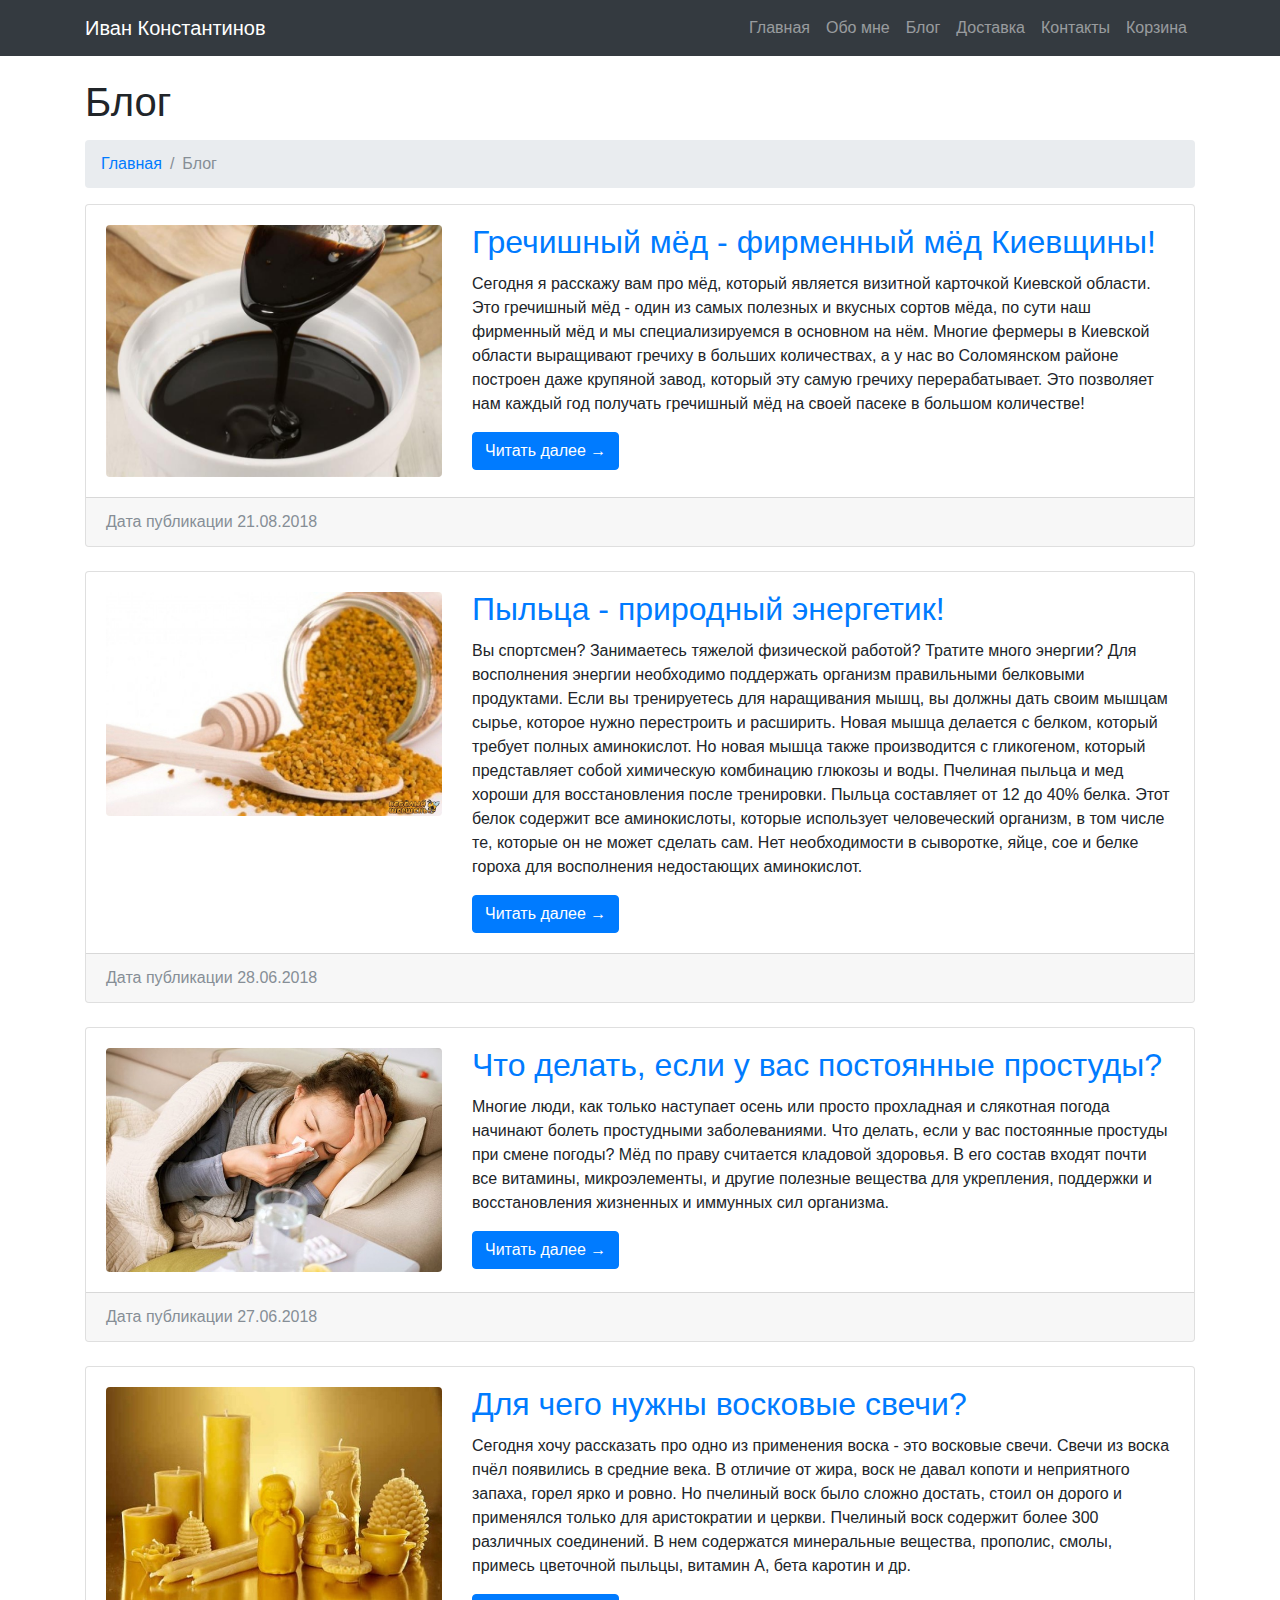
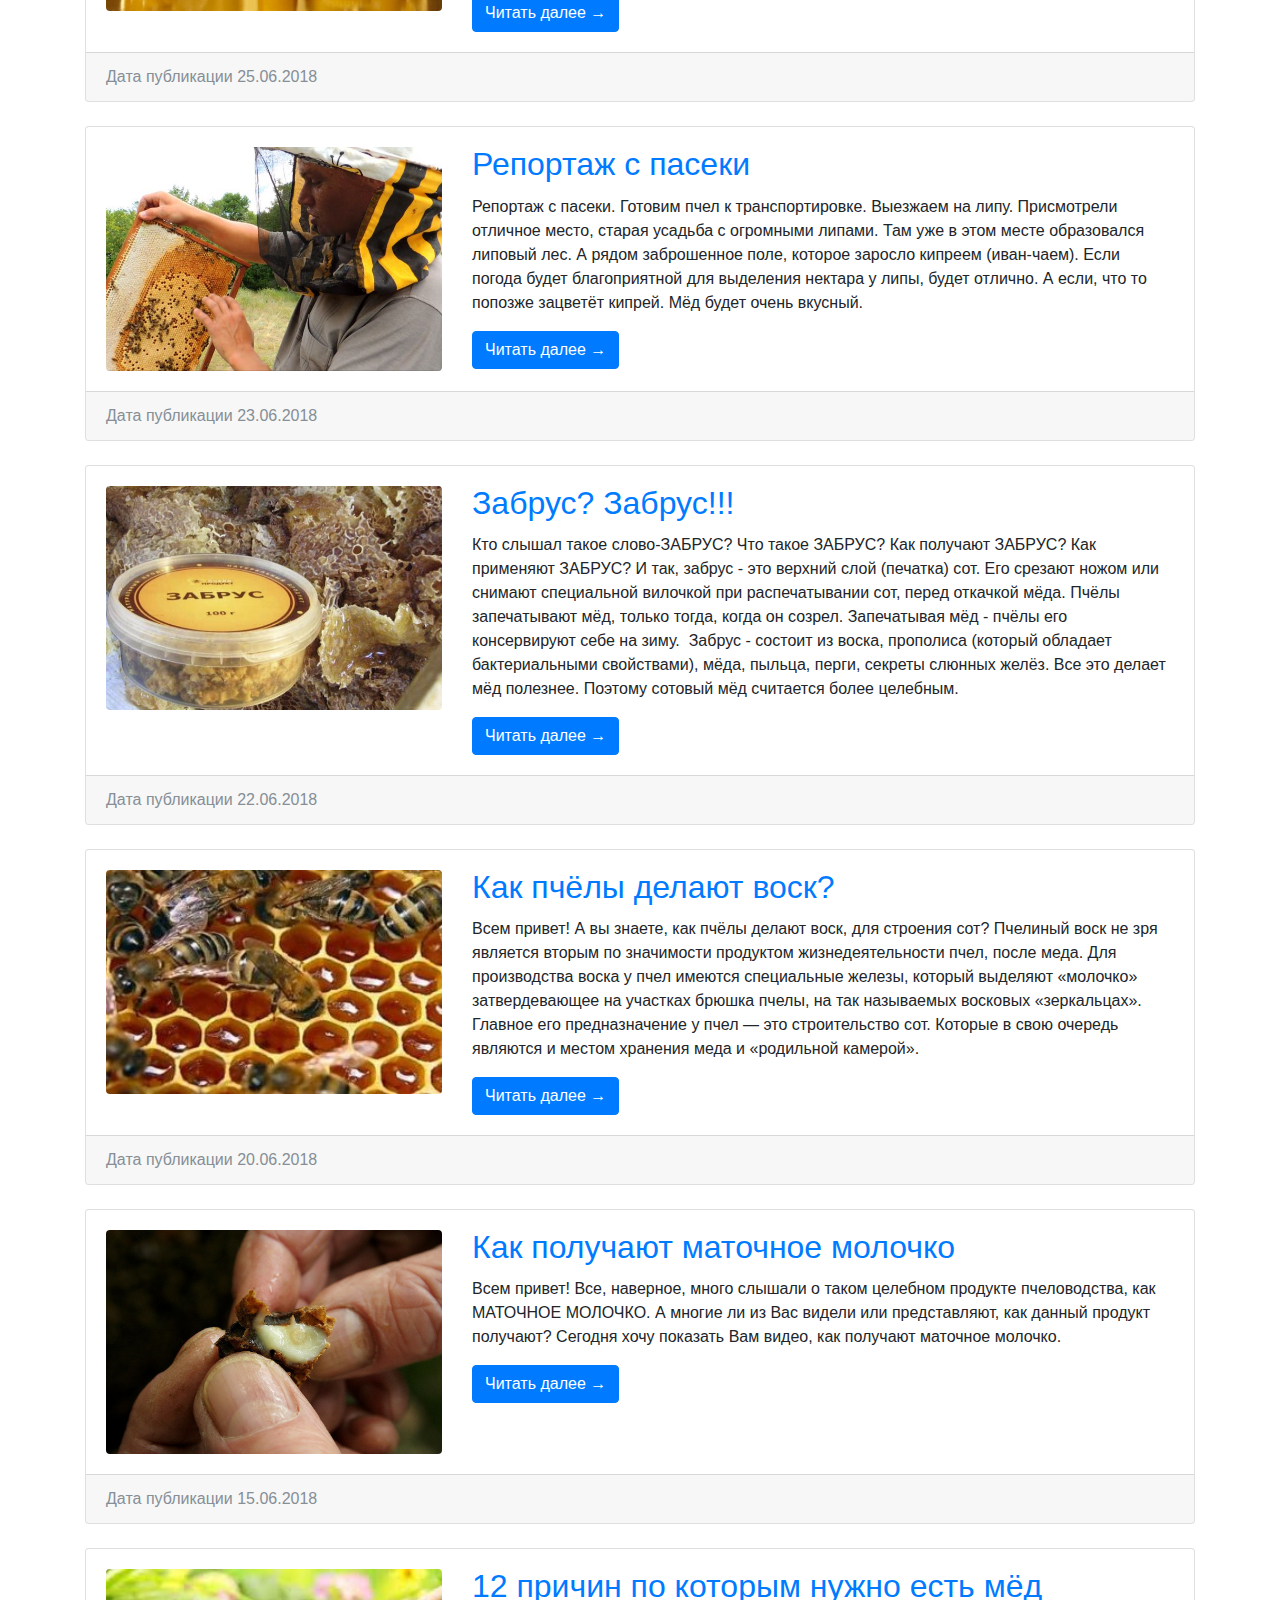
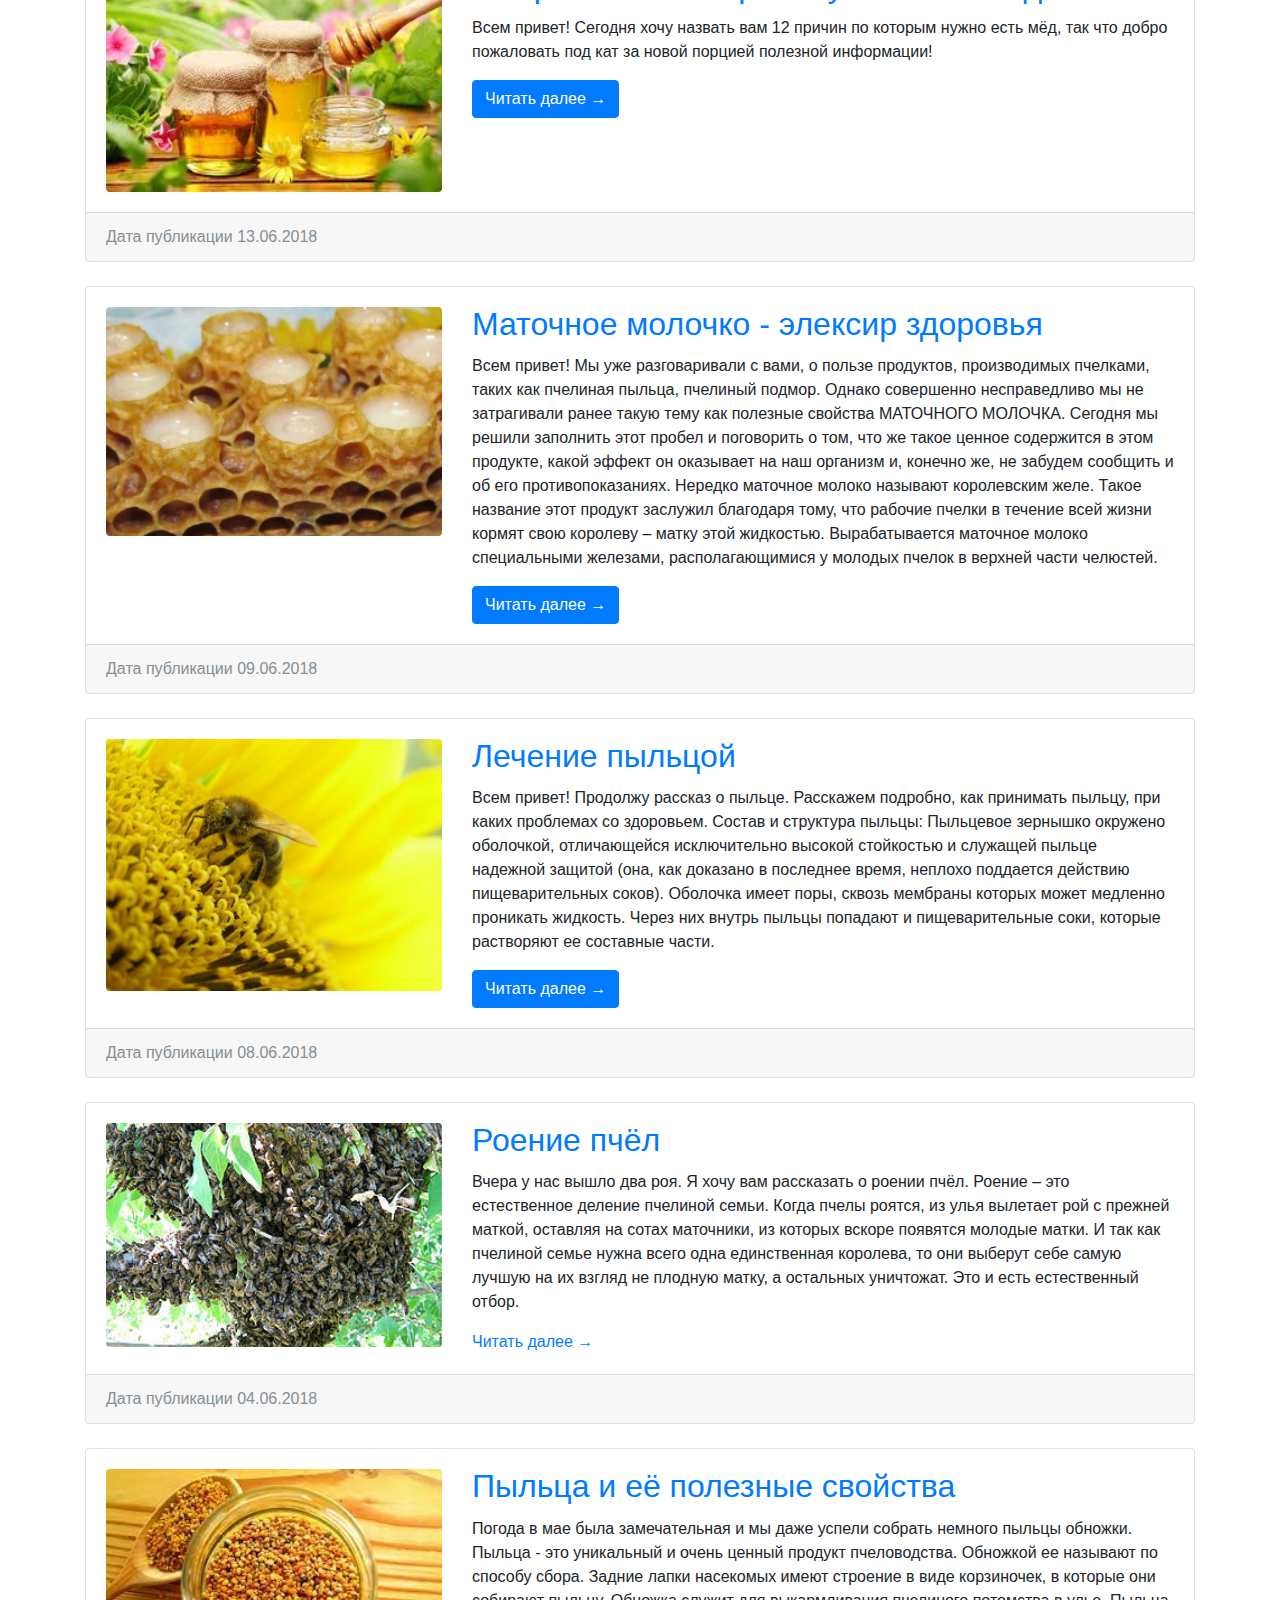
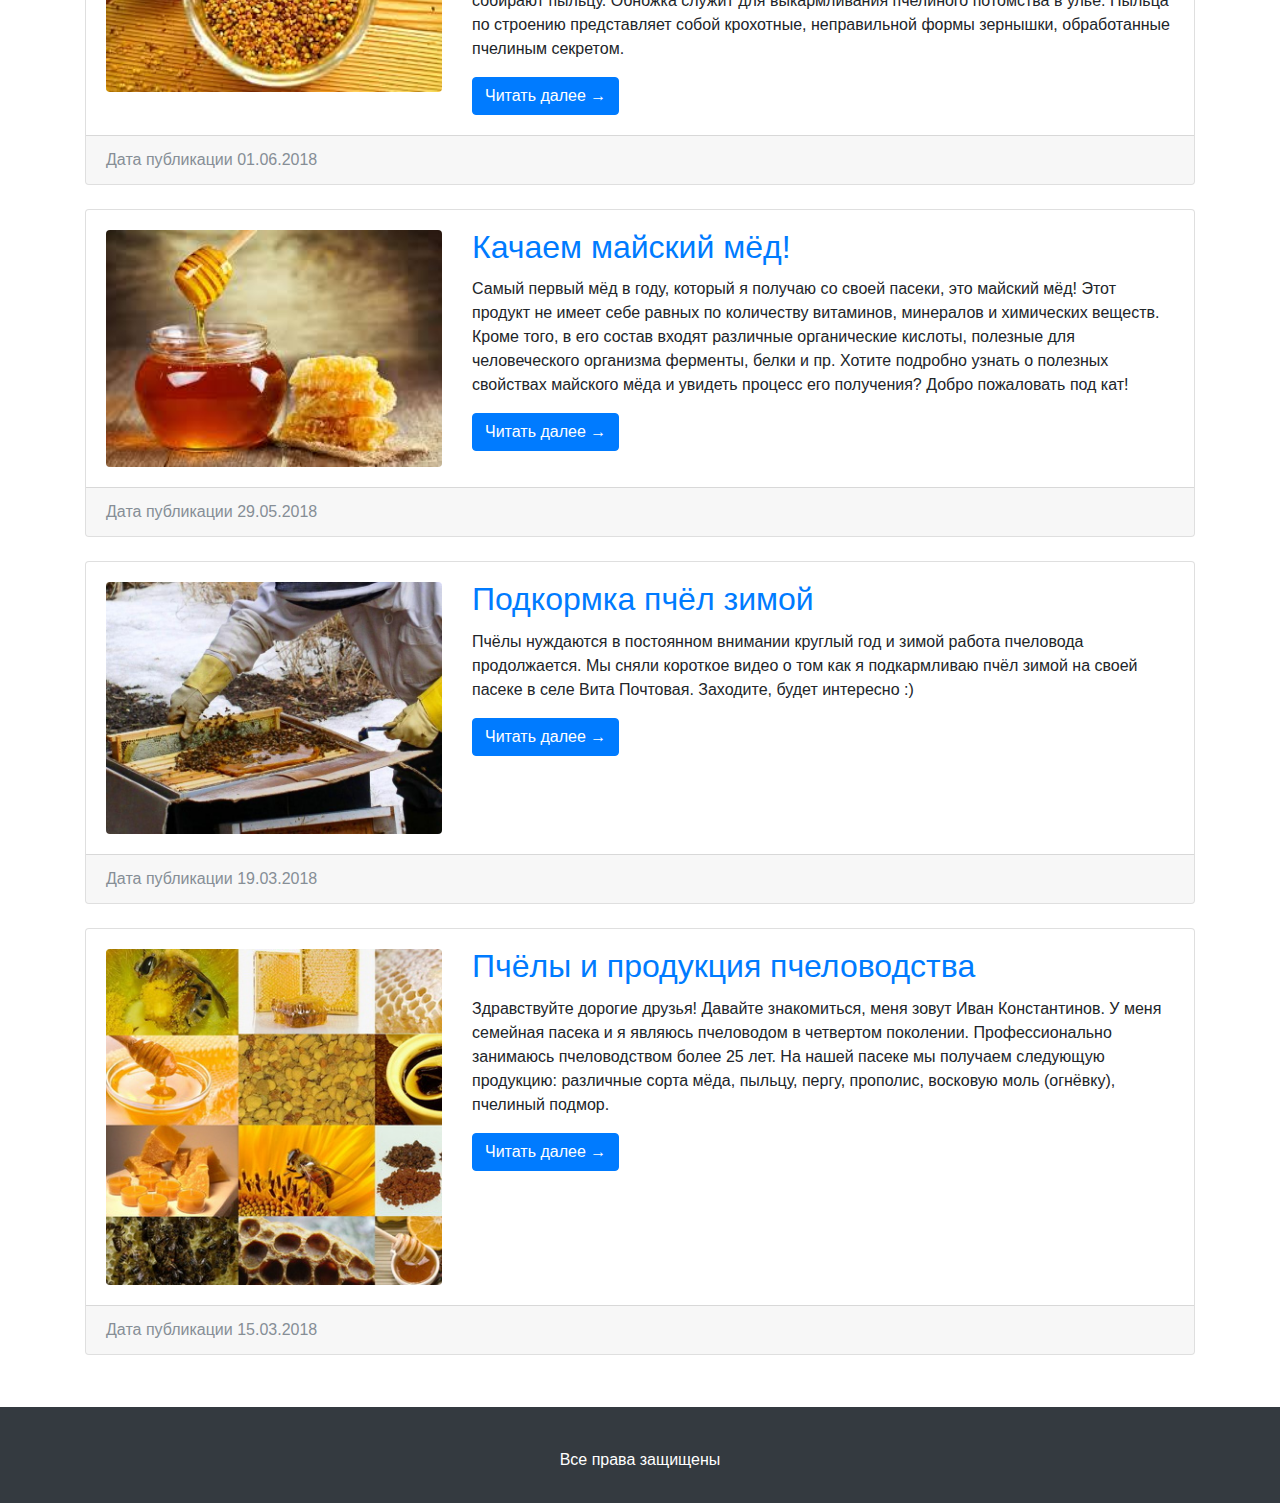
<file: blog.html>
<!DOCTYPE html>
<html lang="en">
<head>
    <meta charset="UTF-8">
    <meta http-equiv="x-ua-compatible" content="IE=edge">
    <meta name="viewport" content="width=device-width, initial-scale=1, shrink-to-fit=no">
    <meta name="author" content="Александр Долинский">
    <title>Мёд и пчелопродукты с пасеки: персональный блог пчеловода Ивана Константинова</title>
    <meta name="description" content="">
    <meta name="keywords" content="">  
    <link rel="stylesheet" href="https://use.fontawesome.com/releases/v5.2.0/css/all.css" integrity="sha384-hWVjflwFxL6sNzntih27bfxkr27PmbbK/iSvJ+a4+0owXq79v+lsFkW54bOGbiDQ" crossorigin="anonymous">
    <link rel="shortcut icon" href="assets/img/logo.png" type="image/png">
    <link href="assets/libs/css/bootstrap.min.css" rel="stylesheet">
    <link href="assets/libs/css/modern-business.css" rel="stylesheet">
    <link href="assets/css/style.css" rel="stylesheet">

</head>
<body>
<nav class="navbar fixed-top navbar-expand-lg navbar-dark bg-dark" role="navigation">
    <div class="container">
        <a class="navbar-brand" href="blog.html">Иван Константинов</a>
        <button class="navbar-toggler navbar-toggler-right" type="button" data-toggle="collapse"
                data-target="#navbarResponsive" aria-controls="navbarResponsive" aria-expanded="false"
                aria-label="Toggle navigation">
            <span class="navbar-toggler-icon"></span>
        </button>
        <div class="collapse navbar-collapse" id="navbarResponsive">
            <ul class="navbar-nav ml-auto">
                <li class="nav-item">
                    <a class="nav-link" href="index.html">Главная</a>
                </li>
                <li class="nav-item">
                    <a class="nav-link" href="about.html">Обо мне</a>
                </li>
                <li class="nav-item">
                    <a class="nav-link" href="blog.html">Блог</a>
                </li>
                <li class="nav-item">
                    <a class="nav-link" href="delivery.html">Доставка</a>
                </li>
                <li class="nav-item">
                    <a class="nav-link" href="contacts.html">Контакты</a>
                </li>
                <li class="nav-item">
                    <a class="nav-link" href="">
                        Корзина <i class="fas fa-shopping-cart"></i>
                        
                    </a>
                </li>
                
            </ul>
        </div>
    </div>
</nav>
<div class="container">
        <h1 class="mt-4 mb-3">Блог</h1>
        <ol class="breadcrumb">
            <li class="breadcrumb-item">
                <a href="index.html">Главная</a>
            </li>
            <li class="breadcrumb-item active">Блог</li>
        </ol>        
            <div class="card mb-4">
                <div class="card-body">
                    <div class="row">
                        <div class="col-lg-4">
                            <a href="#">
                                <img width="100%" class="rounded mb-3 mb-md-0" src="assets/img/blog/hgZ3cULsDNo.jpg" alt="">
                            </a>
                        </div>
                        <div class="col-lg-8">
                            <h2 class="card-title"> <a href="article/01/post.html">Гречишный мёд - фирменный мёд Киевщины!</a></h2>
                            <p class="card-text">Сегодня я расскажу вам про мёд, который является визитной карточкой Киевской области. Это гречишный мёд - один из самых полезных и вкусных сортов мёда, по сути наш фирменный мёд и мы специализируемся в основном на нём. Многие фермеры в Киевской области выращивают гречиху в больших количествах, а у нас во Соломянском районе построен даже крупяной завод, который эту самую гречиху перерабатывает. Это позволяет нам каждый год получать гречишный мёд на своей пасеке в большом количестве!</p>
                            <a href="article/01/post.html" class="btn btn-primary">Читать далее &rarr;</a>
                        </div>
                    </div>
                </div>
                <div class="card-footer text-muted">
                    Дата публикации 21.08.2018
                </div>
            </div>       
            <div class="card mb-4">
                <div class="card-body">
                    <div class="row">
                        <div class="col-lg-4">
                            <a href="#">
                                <img width="100%" class="rounded mb-3 mb-md-0" src="assets/img/blog/NpqmVqL4lwA.jpg"  alt="">
                            </a>
                        </div>
                        <div class="col-lg-8">
                            <h2 class="card-title"> <a href="#">Пыльца - природный энергетик!</a></h2>
                            <p class="card-text">Вы спортсмен? Занимаетесь тяжелой физической работой? Тратите много энергии? Для восполнения энергии необходимо поддержать организм правильными белковыми продуктами. Если вы тренируетесь для наращивания мышц, вы должны дать своим мышцам сырье, которое нужно перестроить и расширить. Новая мышца делается с белком, который требует полных аминокислот. Но новая мышца также производится с гликогеном, который представляет собой химическую комбинацию глюкозы и воды. Пчелиная пыльца и мед хороши для восстановления после тренировки. Пыльца составляет от 12 до 40% белка. Этот белок содержит все аминокислоты, которые использует человеческий организм, в том числе те, которые он не может сделать сам. Нет необходимости в сыворотке, яйце, сое и белке гороха для восполнения недостающих аминокислот.
                            </p>
                            <a href="#" class="btn btn-primary">Читать далее &rarr;</a>
                        </div>
                    </div>
                </div>
                <div class="card-footer text-muted">
                    Дата публикации 28.06.2018
                </div>
            </div>        
            <div class="card mb-4">
                <div class="card-body">
                    <div class="row">
                        <div class="col-lg-4">
                            <a href="#">
                                <img width="100%" class="rounded mb-3 mb-md-0" src="assets/img/blog/gz_lVeerYm0.jpg" alt="">
                            </a>
                        </div>
                        <div class="col-lg-8">
                            <h2 class="card-title"> <a href="#">Что делать, если у вас постоянные простуды?</a></h2>
                            <p class="card-text">Многие люди, как только наступает осень или просто прохладная и слякотная погода начинают болеть простудными заболеваниями. Что делать, если у вас постоянные простуды при смене погоды? Мёд по праву считается кладовой здоровья. В его состав входят почти все витамины, микроэлементы, и другие полезные вещества для укрепления, поддержки и восстановления жизненных и иммунных сил организма.</p>
                            <a href="#" class="btn btn-primary">Читать далее &rarr;</a>
                        </div>
                    </div>
                </div>
                <div class="card-footer text-muted">
                    Дата публикации 27.06.2018
                </div>
            </div>
            <div class="card mb-4">
                <div class="card-body">
                    <div class="row">
                        <div class="col-lg-4">
                            <a href="#">
                                <img width="100%" class="rounded mb-3 mb-md-0" src="assets/img/blog/g5KbGki0beg.jpg" alt="">
                            </a>
                        </div>
                        <div class="col-lg-8">
                            <h2 class="card-title"> <a href="#">Для чего нужны восковые свечи?</a></h2>
                            <p class="card-text">Сегодня хочу рассказать про одно из применения воска - это восковые свечи. Свечи из воска пчёл появились в средние века. В отличие от жира, воск не давал копоти и неприятного запаха, горел ярко и ровно. Но пчелиный воск было сложно достать, стоил он дорого и применялся только для аристократии и церкви. Пчелиный воск содержит более 300 различных соединений. В нем содержатся минеральные вещества, прополис, смолы, примесь цветочной пыльцы, витамин А, бета каротин и др.</p>
                            <a href="#" class="btn btn-primary">Читать далее &rarr;</a>
                        </div>
                    </div>
                </div>
                <div class="card-footer text-muted">
                    Дата публикации 25.06.2018
                </div>
            </div>
            <div class="card mb-4">
                <div class="card-body">
                    <div class="row">
                        <div class="col-lg-4">
                            <a href="#">
                                <img width="100%" class="rounded mb-3 mb-md-0" src="assets/img/blog/YK-Pb3IdzGI.jpg"
                                     alt="">
                            </a>
                        </div>
                        <div class="col-lg-8">
                            <h2 class="card-title"> <a href="#">Репортаж с пасеки</a></h2>
                            <p class="card-text">Репортаж с пасеки. Готовим пчел к транспортировке. Выезжаем на липу. Присмотрели отличное место, старая усадьба с огромными липами. Там уже в этом месте образовался липовый лес. А рядом заброшенное поле, которое заросло кипреем (иван-чаем). Если погода будет благоприятной для выделения нектара у липы, будет отлично. А если, что то попозже зацветёт кипрей. Мёд будет очень вкусный.</p>
                            <a href="#" class="btn btn-primary">Читать далее &rarr;</a>
                        </div>
                    </div>
                </div>
                <div class="card-footer text-muted">
                    Дата публикации 23.06.2018
                </div>
            </div>
            <div class="card mb-4">
                <div class="card-body">
                    <div class="row">
                        <div class="col-lg-4">
                            <a href="#">
                                <img width="100%" class="rounded mb-3 mb-md-0" src="assets/img/blog/upwX7aEHDMk.jpg" alt="">
                            </a>
                        </div>
                        <div class="col-lg-8">
                            <h2 class="card-title"> <a href="#">Забрус? Забрус!!!</a></h2>
                            <p class="card-text">Кто слышал такое слово-ЗАБРУС? Что такое ЗАБРУС? Как получают ЗАБРУС? Как применяют ЗАБРУС? И так, забрус - это верхний слой (печатка) сот. Его срезают ножом или снимают специальной вилочкой при распечатывании сот, перед откачкой мёда. Пчёлы запечатывают мёд, только тогда, когда он созрел. Запечатывая мёд - пчёлы его консервируют себе на зиму. 
                            Забрус - состоит из воска, прополиса (который обладает бактериальными свойствами), мёда, пыльца, перги, секреты слюнных желёз. Все это делает мёд полезнее. Поэтому сотовый мёд считается более целебным.</p>
                            <a href="#" class="btn btn-primary">Читать далее &rarr;</a>
                        </div>
                    </div>
                </div>
                <div class="card-footer text-muted">
                    Дата публикации 22.06.2018
                </div>
            </div>
            <div class="card mb-4">
                <div class="card-body">
                    <div class="row">
                        <div class="col-lg-4">
                            <a href="#">
                                <img width="100%" class="rounded mb-3 mb-md-0" src="assets/img/blog/FwBczgFyqRQ.jpg" alt="">
                            </a>
                        </div>
                        <div class="col-lg-8">
                            <h2 class="card-title"> <a href="#">Как пчёлы делают воск?</a></h2>
                            <p class="card-text">Всем привет! А вы знаете, как пчёлы делают воск, для строения сот? Пчелиный воск не зря является вторым по значимости продуктом жизнедеятельности пчел, после меда. Для производства воска у пчел имеются специальные железы, который выделяют «молочко» затвердевающее на участках брюшка пчелы, на так называемых восковых «зеркальцах». Главное его предназначение у пчел — это строительство сот. Которые в свою очередь являются и местом хранения меда и «родильной камерой».</p>
                            <a href="#" class="btn btn-primary">Читать далее &rarr;</a>
                        </div>
                    </div>
                </div>
                <div class="card-footer text-muted">
                    Дата публикации 20.06.2018
                </div>
            </div>
            <div class="card mb-4">
                <div class="card-body">
                    <div class="row">
                        <div class="col-lg-4">
                            <a href="#">
                                <img width="100%" class="rounded mb-3 mb-md-0" src="assets/img/blog/bT1VJaVcsLI.jpg" alt="">
                            </a>
                        </div>
                        <div class="col-lg-8">
                            <h2 class="card-title"> <a href="#">Как получают маточное молочко</a></h2>
                            <p class="card-text">Всем привет! Все, наверное, много слышали о таком целебном продукте пчеловодства, как МАТОЧНОЕ МОЛОЧКО. А многие ли из Вас видели или представляют, как данный продукт получают? Сегодня хочу показать Вам видео, как получают маточное молочко.</p>
                            <a href="#" class="btn btn-primary">Читать далее &rarr;</a>
                        </div>
                    </div>
                </div>
                <div class="card-footer text-muted">
                    Дата публикации 15.06.2018
                </div>
            </div>
            <div class="card mb-4">
                <div class="card-body">
                    <div class="row">
                        <div class="col-lg-4">
                            <a href="#">
                                <img width="100%" class="rounded mb-3 mb-md-0" src="assets/img/blog/DJxCSpk93Zw.jpg" alt="">
                            </a>
                        </div>
                        <div class="col-lg-8">
                            <h2 class="card-title"> <a href="#">12 причин по которым нужно есть мёд</a></h2>
                            <p class="card-text">Всем привет! Сегодня хочу назвать вам 12 причин по которым нужно есть мёд, так что добро пожаловать под кат за новой порцией полезной информации!</p>
                            <a href="#" class="btn btn-primary">Читать далее &rarr;</a>
                        </div>
                    </div>
                </div>
                <div class="card-footer text-muted">
                    Дата публикации 13.06.2018
                </div>
            </div>        
            <div class="card mb-4">
                <div class="card-body">
                    <div class="row">
                        <div class="col-lg-4">
                            <a href="#">
                                <img width="100%" class="rounded mb-3 mb-md-0" src="assets/img/blog/VE_Gt_ded-w.jpg" alt="">
                            </a>
                        </div>
                        <div class="col-lg-8">
                            <h2 class="card-title"> 
                            <a href="#">Маточное молочко - элексир здоровья</a></h2>
                            <p class="card-text">Всем привет! Мы уже разговаривали с вами, о пользе продуктов, производимых пчелками, таких как пчелиная пыльца, пчелиный подмор. Однако совершенно несправедливо мы не затрагивали ранее такую тему как полезные свойства МАТОЧНОГО МОЛОЧКА. Сегодня мы решили заполнить этот пробел и поговорить о том, что же такое ценное содержится в этом продукте, какой эффект он оказывает на наш организм и, конечно же, не забудем сообщить и об его противопоказаниях. Нередко маточное молоко называют королевским желе. Такое название этот продукт заслужил благодаря тому, что рабочие пчелки в течение всей жизни кормят свою королеву – матку этой жидкостью. Вырабатывается маточное молоко специальными железами, располагающимися у молодых пчелок в верхней части челюстей.</p>
                            <a href="#" class="btn btn-primary">Читать далее &rarr;</a>
                        </div>
                    </div>
                </div>
                <div class="card-footer text-muted">
                    Дата публикации 09.06.2018
                </div>
            </div>     
            <div class="card mb-4">
                <div class="card-body">
                    <div class="row">
                        <div class="col-lg-4">
                            <a href="#">
                                <img width="100%" class="rounded mb-3 mb-md-0" src="assets/img/blog/CsjuNwkWPY8.jpg" alt="">
                            </a>
                        </div>
                        <div class="col-lg-8">
                            <h2 class="card-title"> <a href="#">Лечение пыльцой</a></h2>
                            <p class="card-text">Всем привет! Продолжу рассказ о пыльце. Расскажем подробно, как принимать пыльцу, при каких проблемах со здоровьем. Состав и структура пыльцы: Пыльцевое зернышко окружено оболочкой, отличающей­ся исключительно высокой стойкостью и служащей пыльце надежной защитой (она, как доказано в последнее время, неплохо поддается действию пищеварительных соков). Оболочка имеет поры, сквозь мембраны которых может медленно про­никать жидкость. Через них внутрь пыльцы попадают и пищеварительные соки, которые растворяют ее составные части.</p>
                            <a href="#" class="btn btn-primary">Читать далее &rarr;</a>
                        </div>
                    </div>
                </div>
                <div class="card-footer text-muted">
                    Дата публикации 08.06.2018
                </div>
            </div>        
            <div class="card mb-4">
                <div class="card-body">
                    <div class="row">
                        <div class="col-lg-4">
                            <a href="#">
                                <img width="100%" class="rounded mb-3 mb-md-0" src="assets/img/blog/oaL0ZHizaGA.jpg"
                                     alt="">
                            </a>
                        </div>
                        <div class="col-lg-8">
                            <h2 class="card-title"> <a href="#">Роение пчёл</a></h2>
                            <p class="card-text">Вчера у нас вышло два роя. Я хочу вам рассказать о роении пчёл. Роение – это естественное деление пчелиной семьи. Когда пчелы роятся, из улья вылетает рой с прежней маткой, оставляя на сотах маточники, из которых вскоре появятся молодые матки. И так как пчелиной семье нужна всего одна единственная королева, то они выберут себе самую лучшую на их взгляд не плодную матку, а остальных уничтожат. Это и есть естественный отбор.</p>
                            <a href="# class="btn btn-primary">Читать далее &rarr;</a>
                        </div>
                    </div>
                </div>
                <div class="card-footer text-muted">
                    Дата публикации 04.06.2018
                </div>
            </div>   
            <div class="card mb-4">
                <div class="card-body">
                    <div class="row">
                        <div class="col-lg-4">
                            <a href="#">
                                <img width="100%" class="rounded mb-3 mb-md-0" src="assets/img/blog/CmI3QKO1NQ0.jpg" alt="">
                            </a>
                        </div>
                        <div class="col-lg-8">
                            <h2 class="card-title"> <a href="#">Пыльца и её полезные свойства</a></h2>
                            <p class="card-text">Погода в мае была замечательная и мы даже успели собрать немного пыльцы обножки. Пыльца - это уникальный и очень ценный продукт пчеловодства. Обножкой ее называют по способу сбора. Задние лапки насекомых имеют строение в виде корзиночек, в которые они собирают пыльцу. Обножка служит для выкармливания пчелиного потомства в улье. Пыльца по строению представляет собой крохотные, неправильной формы зернышки, обработанные пчелиным секретом.</p>
                            <a href="#" class="btn btn-primary">Читать далее &rarr;</a>
                        </div>
                    </div>
                </div>
                <div class="card-footer text-muted">
                    Дата публикации 01.06.2018
                </div>
            </div>   
            <div class="card mb-4">
                <div class="card-body">
                    <div class="row">
                        <div class="col-lg-4">
                            <a href="#">
                                <img width="100%" class="rounded mb-3 mb-md-0" src="assets/img/blog/L5PcU46wanA.jpg"
                                     alt="">
                            </a>
                        </div>
                        <div class="col-lg-8">
                            <h2 class="card-title"> <a href="#">Качаем майский мёд!</a></h2>
                            <p class="card-text">Самый первый мёд в году, который я получаю со своей пасеки, это майский мёд! Этот продукт не имеет себе равных по количеству витаминов, минералов и химических веществ. Кроме того, в его состав входят различные органические кислоты, полезные для человеческого организма ферменты, белки и пр. Хотите подробно узнать о полезных свойствах майского мёда и увидеть процесс его получения? Добро пожаловать под кат!</p>
                            <a href="#" class="btn btn-primary">Читать далее &rarr;</a>
                        </div>
                    </div>
                </div>
                <div class="card-footer text-muted">
                    Дата публикации 29.05.2018
                </div>
            </div>
            <div class="card mb-4">
                <div class="card-body">
                    <div class="row">
                        <div class="col-lg-4">
                            <a href="#">
                                <img width="100%" class="rounded mb-3 mb-md-0" src="assets/img/blog/734251.jpg"
                                     alt="">
                            </a>
                        </div>
                        <div class="col-lg-8">
                            <h2 class="card-title"> <a href="#">Подкормка пчёл зимой</a></h2>
                            <p class="card-text">Пчёлы нуждаются в постоянном внимании круглый год и зимой работа пчеловода продолжается. Мы сняли короткое видео о том как я подкармливаю пчёл зимой на своей пасеке в селе Вита Почтовая. Заходите, будет интересно :)</p>
                            <a href="#" class="btn btn-primary">Читать далее &rarr;</a>
                        </div>
                    </div>
                </div>
                <div class="card-footer text-muted">
                    Дата публикации 19.03.2018
                </div>
            </div>
            <div class="card mb-4">
                <div class="card-body">
                    <div class="row">
                        <div class="col-lg-4">
                            <a href="#">
                                <img width="100%" class="rounded mb-3 mb-md-0" src="assets/img/blog/1002a-35.jpg" alt="">
                            </a>
                        </div>
                        <div class="col-lg-8">
                            <h2 class="card-title"> <a href="#">Пчёлы и продукция пчеловодства</a></h2>
                            <p class="card-text">Здравствуйте дорогие друзья!  Давайте знакомиться, меня зовут Иван Константинов. У меня семейная пасека и я являюсь пчеловодом в четвертом поколении. Профессионально занимаюсь пчеловодством более 25 лет. На нашей пасеке мы получаем следующую продукцию: различные сорта мёда, пыльцу, пергу, прополис, восковую моль (огнёвку), пчелиный подмор.</p>
                            <a href="#" class="btn btn-primary">Читать далее &rarr;</a>
                        </div>
                    </div>
                </div>
                <div class="card-footer text-muted">
                    Дата публикации 15.03.2018
                </div>
            </div>
        <br>         
    </div>
<footer class="footer py-5 bg-dark">
    <div class="container">
        <p class="m-0 text-center text-white">Все права защищены</p>
    </div>
</footer>
<script src="assets/libs/js/jquery.min.js"></script>
<script src="assets/libs/js/popper.min.js"></script>
<script src="assets/libs/js/bootstrap.min.js"></script>
<script src="assets/libs/js/scroll.js"></script>

</body>
</html>
</file>
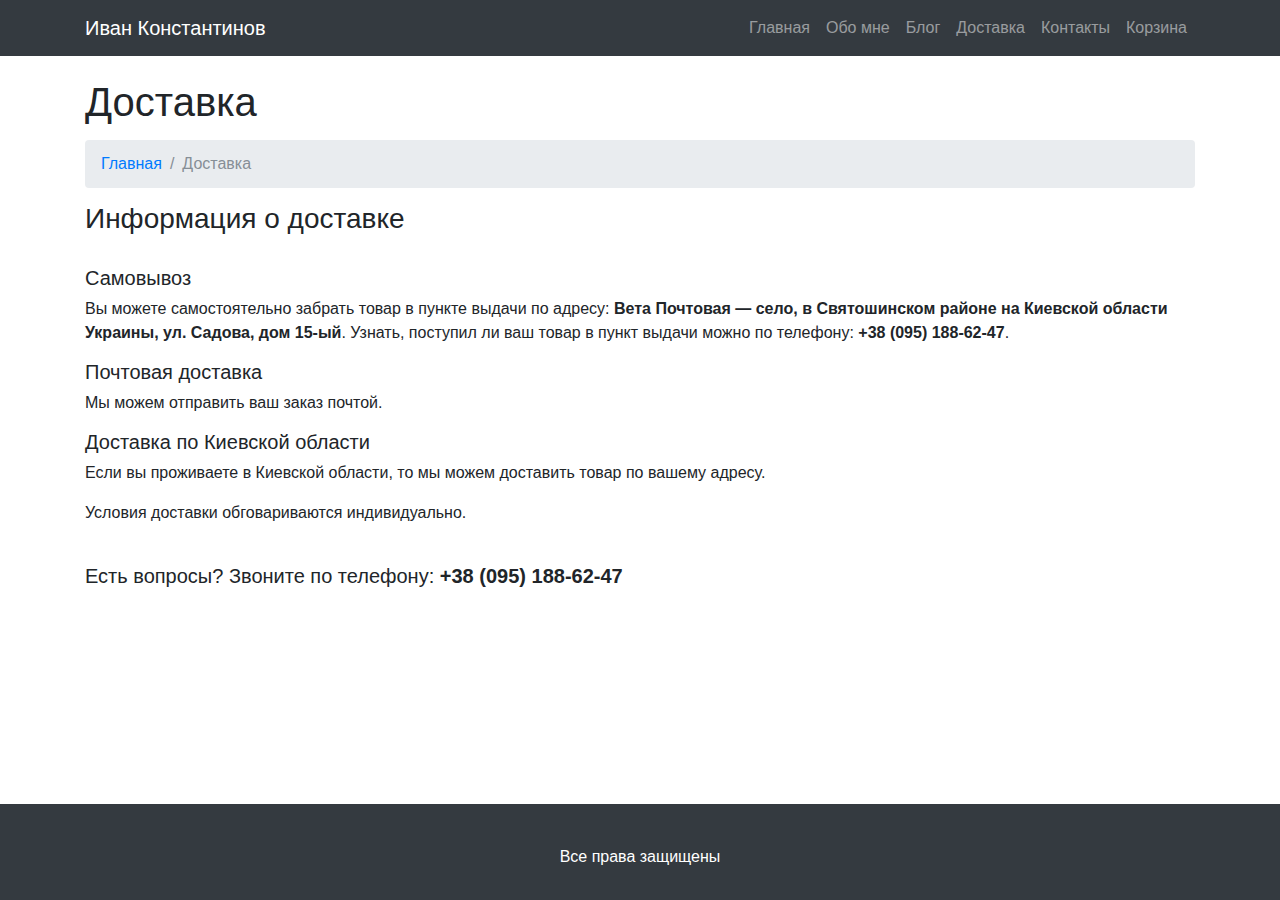
<file: delivery.html>
<!DOCTYPE html>
<html lang="en">
<head>
    <meta charset="UTF-8">
    <meta http-equiv="x-ua-compatible" content="IE=edge">
    <meta name="viewport" content="width=device-width, initial-scale=1, shrink-to-fit=no">
    <meta name="author" content="Александр Долинский">
    <title>Доставка мёда и продуктов пчеловодства от пчеловода Ивана Константиноваа</title>
    <meta name="description" content=".">
    <meta name="keywords" content="">
    <link rel="stylesheet" href="https://use.fontawesome.com/releases/v5.2.0/css/all.css" integrity="sha384-hWVjflwFxL6sNzntih27bfxkr27PmbbK/iSvJ+a4+0owXq79v+lsFkW54bOGbiDQ" crossorigin="anonymous">
    <link rel="shortcut icon" href="assets/img/logo.png" type="image/png">
    <link href="assets/libs/css/bootstrap.min.css" rel="stylesheet">
    <link href="assets/libs/css/modern-business.css" rel="stylesheet">
    <link href="assets/css/style.css" rel="stylesheet">
</head>
<body>
<nav class="navbar fixed-top navbar-expand-lg navbar-dark bg-dark" role="navigation">
    <div class="container">
        <a class="navbar-brand" href="delivery.html">Иван Константинов</a>
        <button class="navbar-toggler navbar-toggler-right" type="button" data-toggle="collapse"
                data-target="#navbarResponsive" aria-controls="navbarResponsive" aria-expanded="false"
                aria-label="Toggle navigation">
            <span class="navbar-toggler-icon"></span>
        </button>
        <div class="collapse navbar-collapse" id="navbarResponsive">
            <ul class="navbar-nav ml-auto">
                <li class="nav-item">
                    <a class="nav-link" href="index.html">Главная</a>
                </li>
                <li class="nav-item">
                    <a class="nav-link" href="about.html">Обо мне</a>
                </li>
                <li class="nav-item">
                    <a class="nav-link" href="blog.html">Блог</a>
                </li>
                <li class="nav-item">
                    <a class="nav-link" href="delivery.html">Доставка</a>
                </li>
                <li class="nav-item">
                    <a class="nav-link" href="contacts.html">Контакты</a>
                </li>
                <li class="nav-item">
                    <a class="nav-link" href="">
                        Корзина <i class="fas fa-shopping-cart"></i>
                    </a>
                </li>
                
            </ul>
        </div>
    </div>
</nav>
<div class="container">
    <h1 class="mt-4 mb-3">Доставка</h1>
    <ol class="breadcrumb">
        <li class="breadcrumb-item">
            <a href="index.html" style="float: left">Главная</a>
        </li>
        <li class="breadcrumb-item active">Доставка</li>
    </ol>
    <div class="row">
        <div class="col-md-12">
            <h3>Информация о доставке</h3>
            <br>
            <h5>Самовывоз</h5>
            <p>Вы можете самостоятельно забрать товар в пункте выдачи по адресу: <b> Вета Почтовая — село, в Святошинском районе на Киевской области Украины, ул. Садова, дом 15-ый</b>. Узнать, поступил ли ваш товар в пункт выдачи можно по телефону: <b>+38 (095) 188-62-47</b>.
            <h5>Почтовая доставка</h5>
            <p>Мы можем отправить ваш заказ почтой.</p>
            <h5>Доставка по Киевской области</h5>
            <p>Если вы проживаете в Киевской области, то мы можем доставить товар по вашему адресу.</p>
            <p>Условия доставки обговариваются индивидуально.</p>
            <br>
            <h5>Есть вопросы? Звоните по телефону: <b>+38 (095) 188-62-47</b></h5>
        </div>
    </div>
</div>
<footer class="footer py-5 bg-dark">
    <div class="container">
        <p class="m-0 text-center text-white">Все права защищены</p>
    </div>
</footer>
<script src="assets/libs/js/jquery.min.js"></script>
<script src="assets/libs/js/popper.min.js"></script>
<script src="assets/libs/js/bootstrap.min.js"></script>
<script src="assets/libs/js/scroll.js"></script>
</body>
</html>
</file>
<file: assets/css/style.css>
html {
  position: relative;
  min-height: 100%;
}
body {
  margin-bottom: 100px;
  overflow-y: scroll; 
  overflow-x: hidden;
}
.block_100 {
    overflow: hidden; 
    height: 100px; 
    max-height: 100px; 

}
.block_100:before { 
    content: "";
    display: block;
    height: 20px;
    position: relative;
    top: 80px;
    background-image: linear-gradient(to bottom, rgba(255, 255, 255, 0), #fff 75%)
}
.img-fluid {
  cursor: pointer;
}
.posit_img {
  display: block;
  height:402px; 
  width:600px;
}
.post_video {
  width:600px; 
  height:360px;
}
.footer {
  position: absolute;
  bottom: 0;
  width: 100%;
  height: 10px; 
  line-height: 10px; 
  background-color: #f5f5f5;
}
</file>
<file: assets/libs/css/modern-business.css>
/*!
 * Start Bootstrap - Modern Business (http://startbootstrap.com/template-overviews/modern-business)
 * Copyright 2013-2017 Start Bootstrap
 * Licensed under MIT (https://github.com/BlackrockDigital/startbootstrap-logomodern-business-nav/blob/master/LICENSE)
 */

body {
    /*background-image: url(../images/background.jpg);*/
    padding-top: 54px;
}

@media (min-width: 992px) {
    body {
        padding-top: 56px;
    }
}

.carousel-item {
    height: 65vh;
    min-height: 300px;
    background: no-repeat center center scroll;
    -webkit-background-size: cover;
    -moz-background-size: cover;
    -o-background-size: cover;
    background-size: cover;
}

.portfolio-item {
    margin-bottom: 30px;
}
</file>
